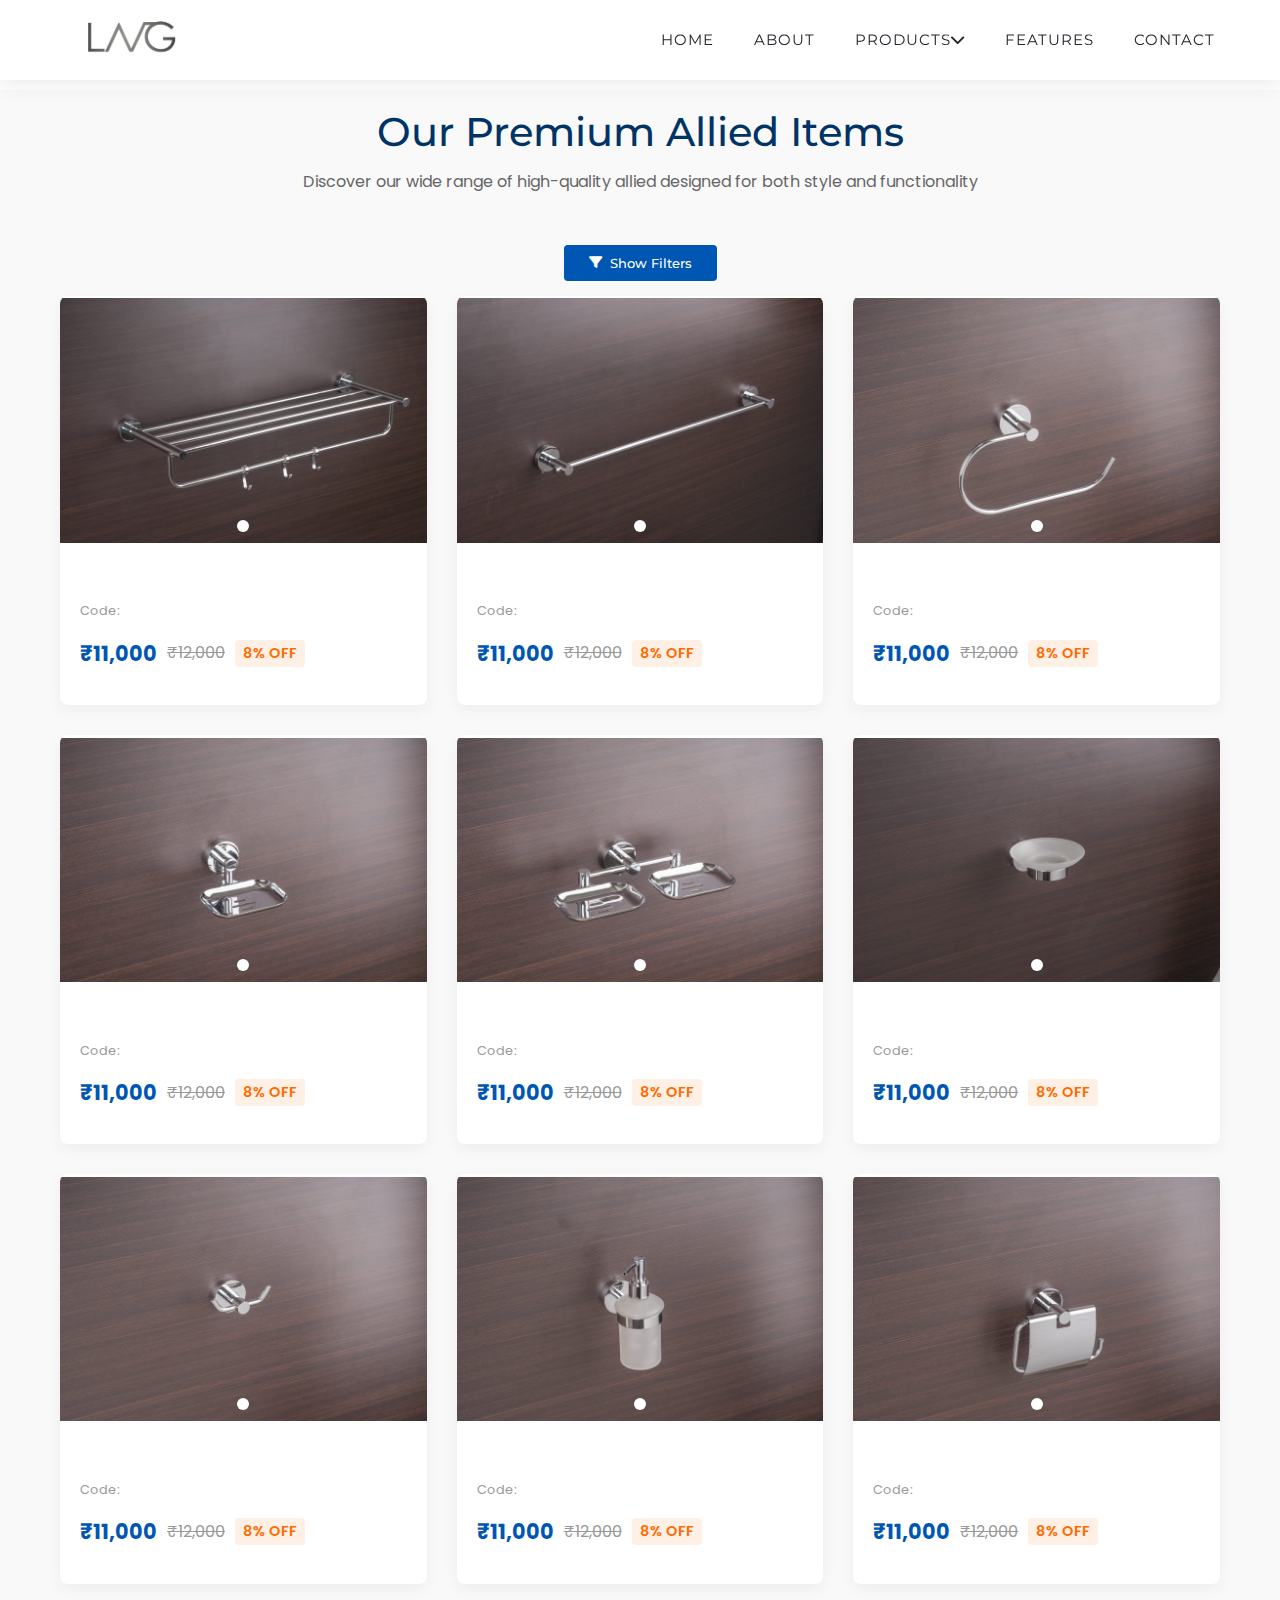
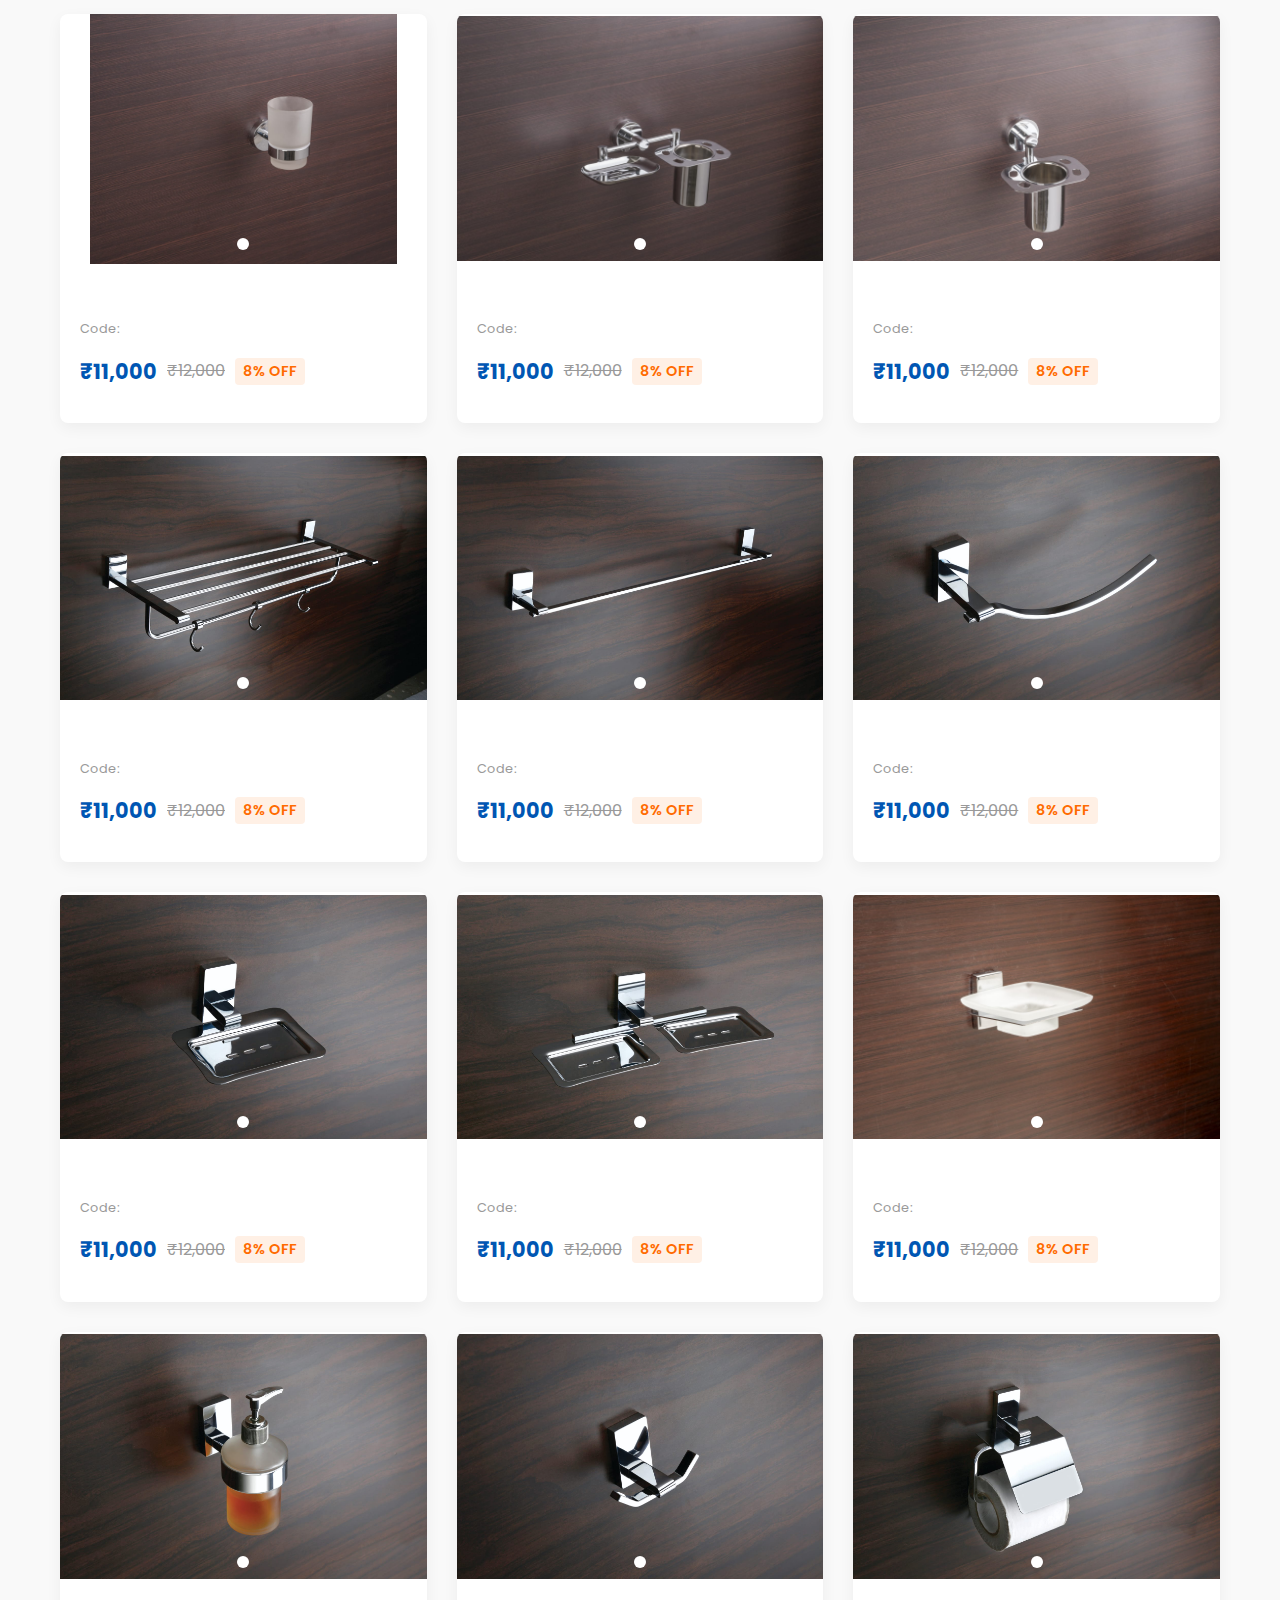
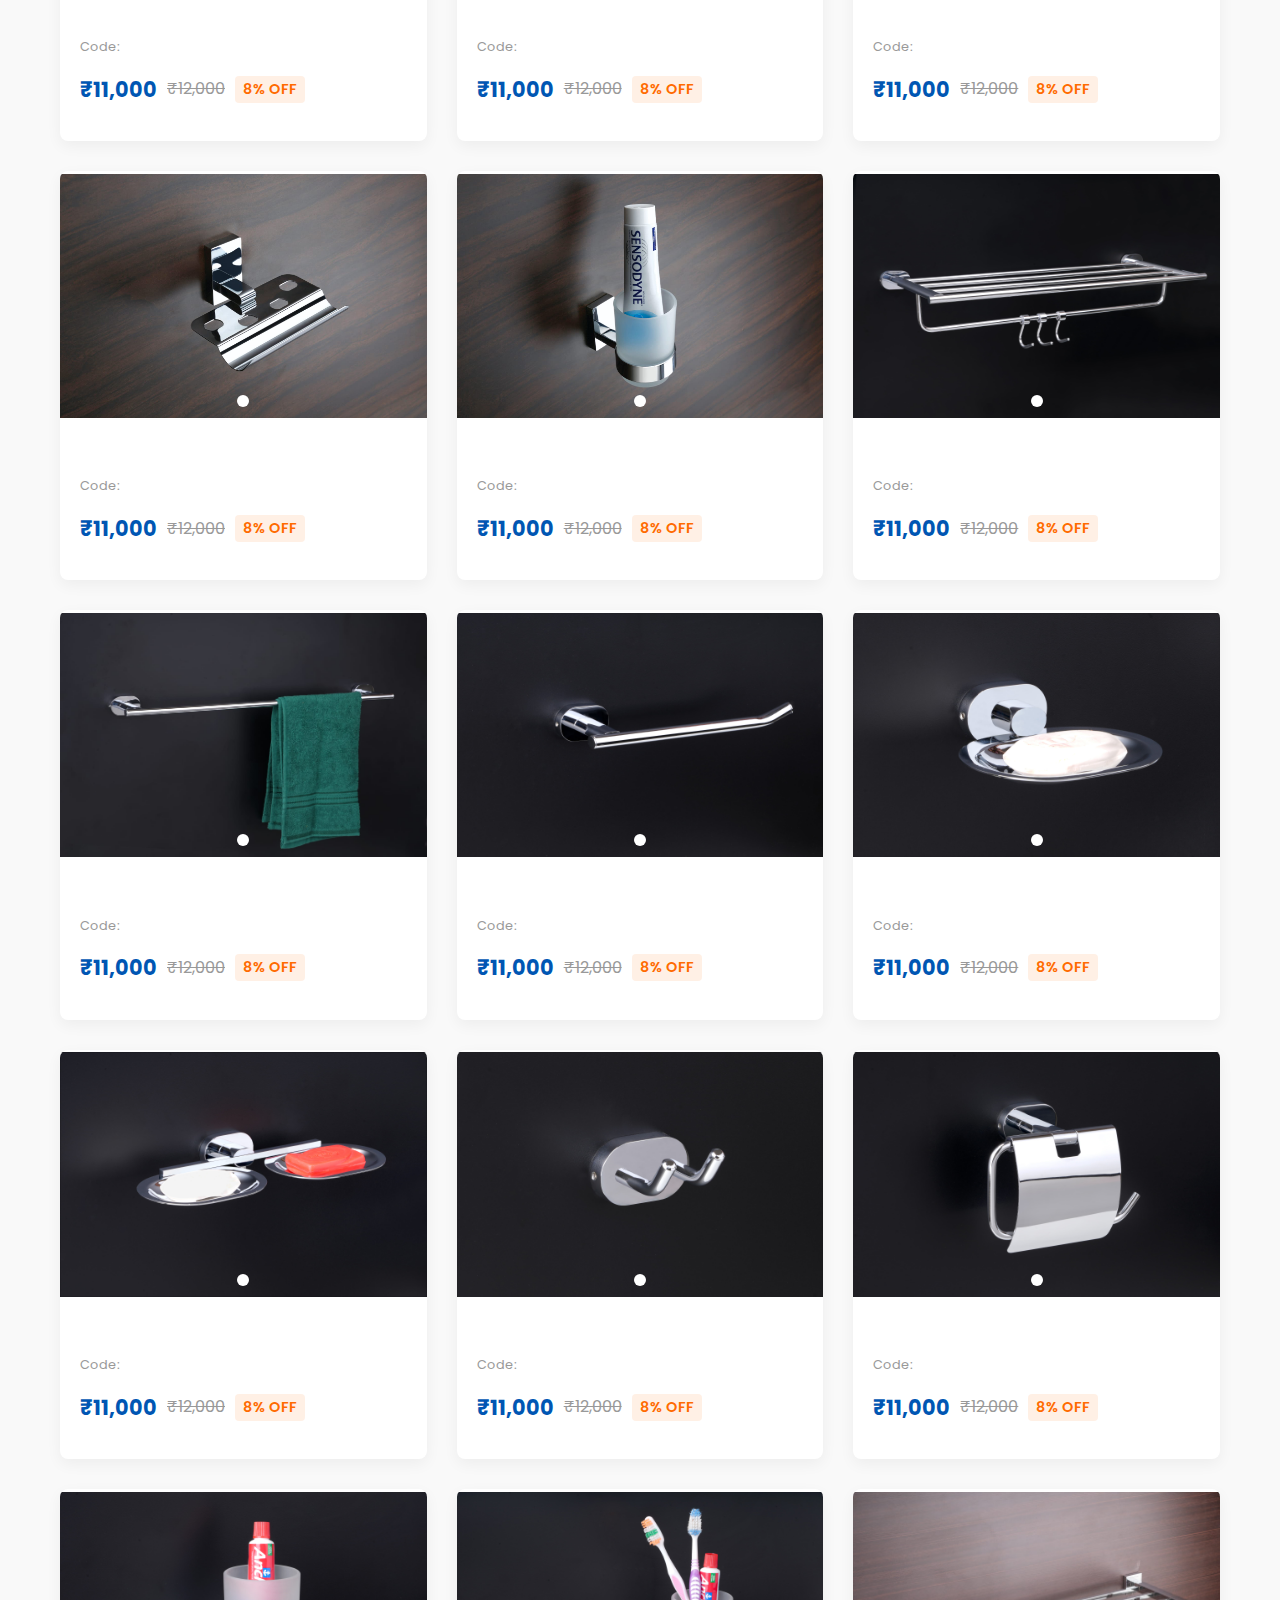
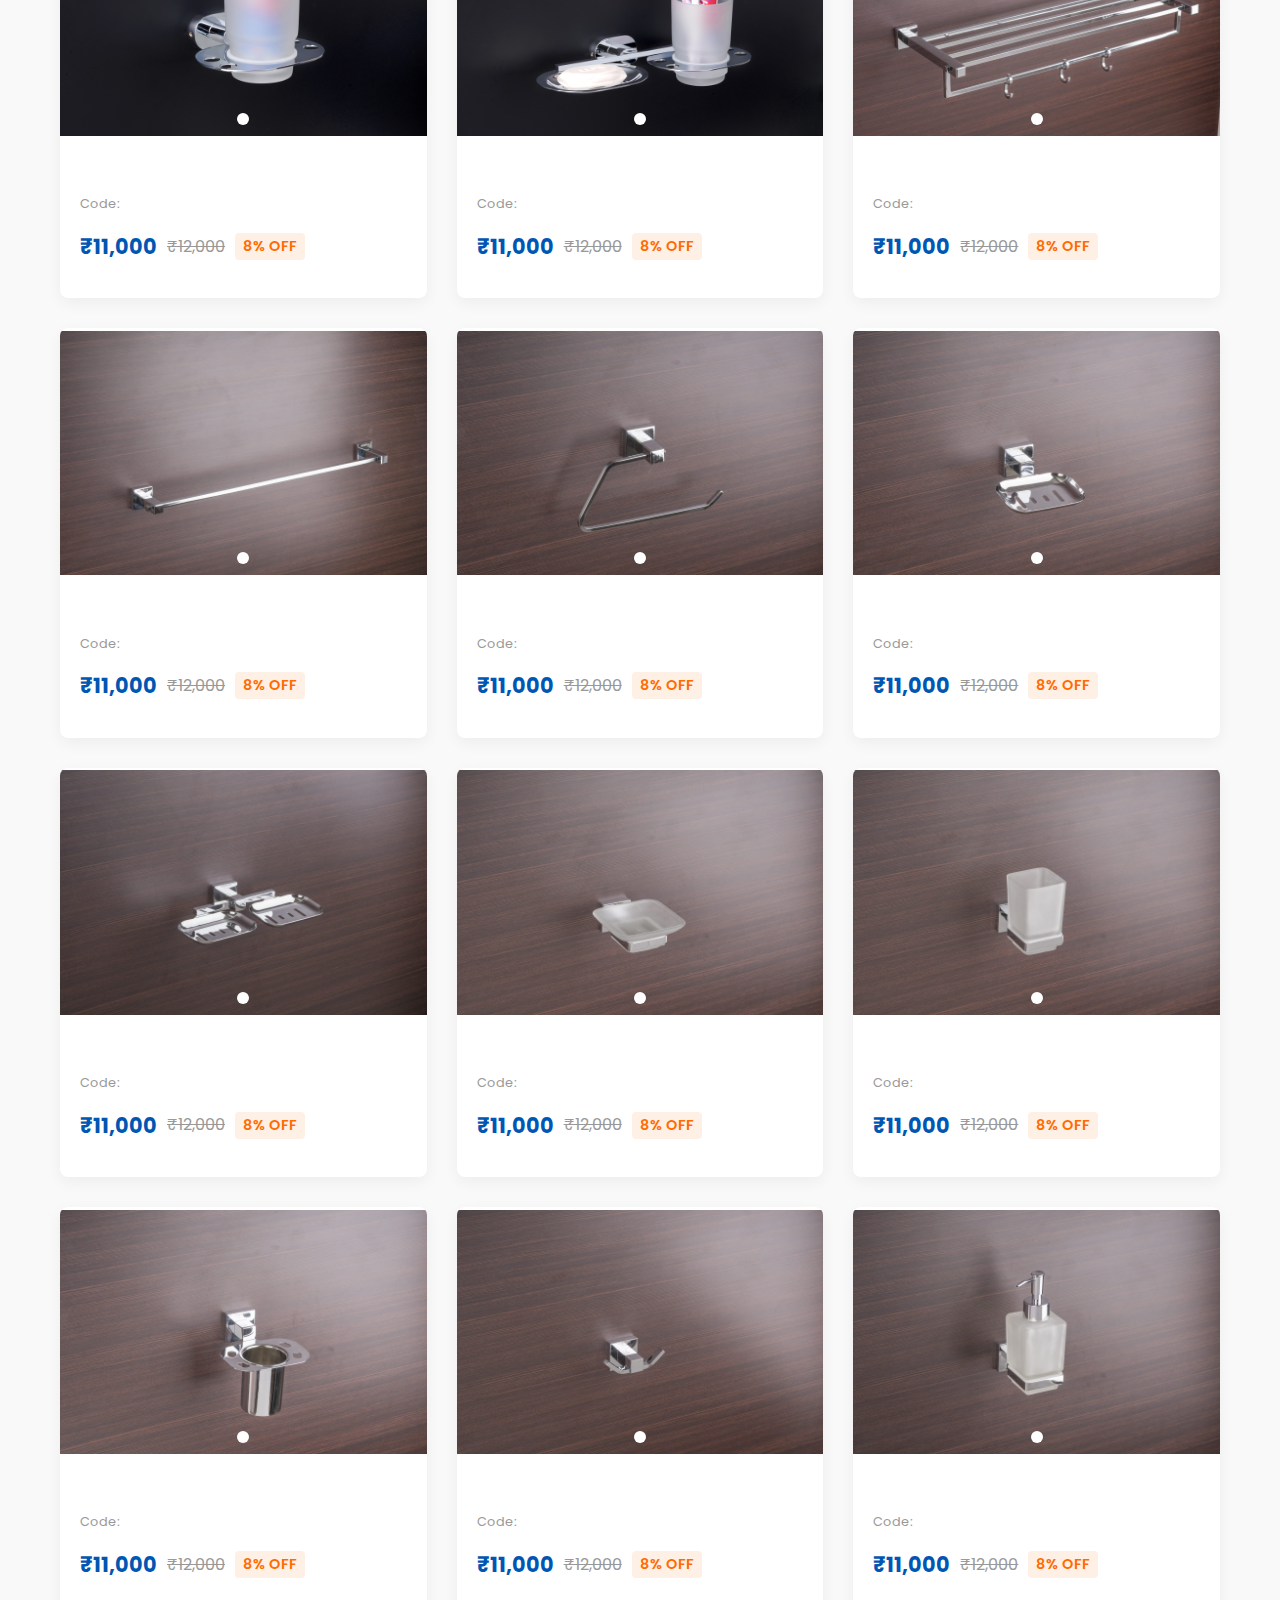
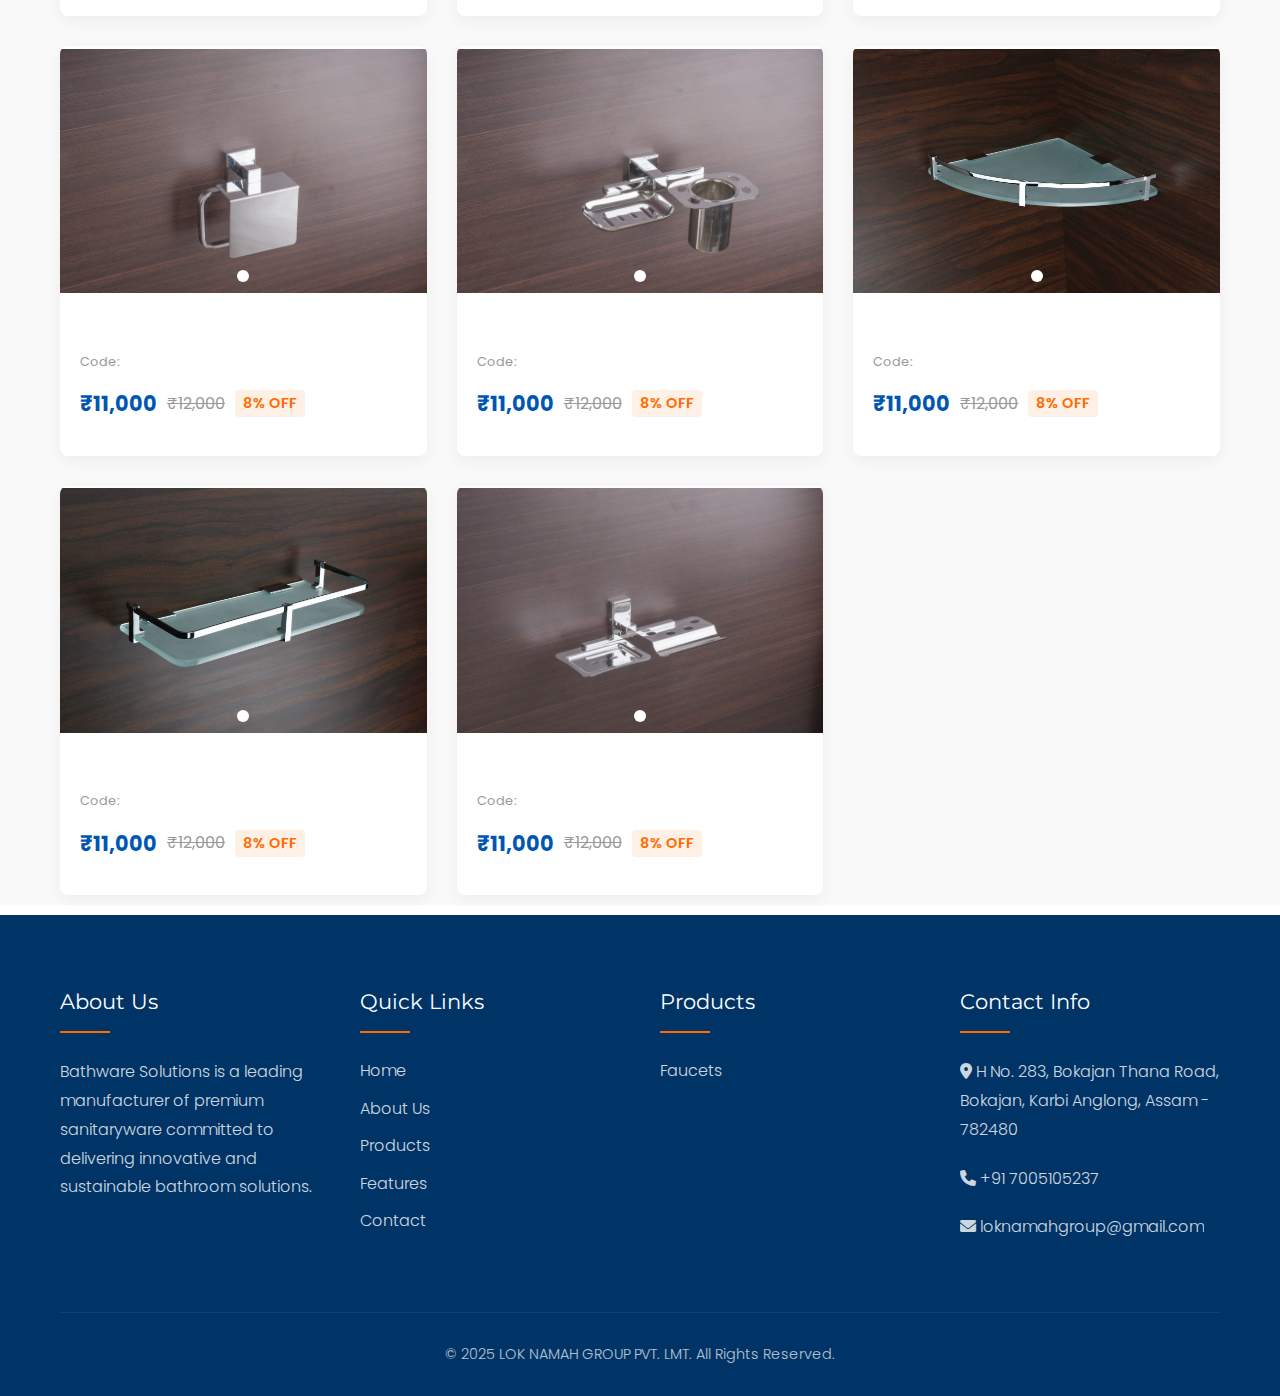
<file: products/accessories/allied.html>
<!DOCTYPE html>
<html lang="en">
<head>
    <meta charset="UTF-8">
    <meta name="viewport" content="width=device-width, initial-scale=1.0">
    <title>LNG - Products</title>
    <link rel="stylesheet" href="https://cdnjs.cloudflare.com/ajax/libs/font-awesome/6.0.0-beta3/css/all.min.css">
    <link rel="preconnect" href="https://fonts.googleapis.com">
    <link rel="preconnect" href="https://fonts.gstatic.com" crossorigin>
    <link href="https://fonts.googleapis.com/css2?family=Poppins:wght@300;400;500;600&family=Montserrat:wght@300;400;500;600&display=swap" rel="stylesheet">
    <style>
        /* Global Styles */
        :root {
            --primary-color: #0056b3;
            --secondary-color: #003366;
            --accent-color: #ff6b00;
            --light-color: #f8f9fa;
            --dark-color: #212529;
            --text-color: #333;
            --white: #fff;
            --navbar-height: 80px;
            --section-padding: 10px 0;
        }
        
        * {
            margin: 0;
            padding: 0;
            box-sizing: border-box;
        }
        
        body {
            font-family: 'Poppins', sans-serif;
            line-height: 1.6;
            color: var(--text-color);
            overflow-x: hidden;
            font-weight: 400;
        }
        
        h1, h2, h3, h4, h5, h6 {
            font-family: 'Montserrat', sans-serif;
            font-weight: 500;
        }
        
        a {
            text-decoration: none;
            color: inherit;
        }
        
        ul {
            list-style: none;
        }
        
        .container {
            width: 100%;
            max-width: 1200px;
            margin: 0 auto;
            padding: 0 20px;
        }
        
        /* Header Styles */
        header {
            background-color: var(--white);
            position: fixed;
            width: 100%;
            top: 0;
            z-index: 1000;
            transition: all 0.3s ease;
            height: var(--navbar-height);
            box-shadow: 0 2px 20px rgba(0, 0, 0, 0.1);
        }
        
        .header-container {
            display: flex;
            justify-content: space-between;
            align-items: center;
            height: 100%;
        }
        
        .logo {
            display: flex;
            align-items: center;
        }
        
        .logo img {
            height: 65px;
            transition: all 0.3s ease;
        }
        
        .logo:hover img {
            transform: scale(1.05);
        }
        
        .nav-menu {
            display: flex;
            align-items: center;
            height: 100%;
        }
        
        .nav-menu li {
            position: relative;
            height: 100%;
            display: flex;
            align-items: center;
        }
        
        .nav-menu > li {
            margin-left: 30px;
        }
        
        .nav-menu a {
            font-weight: 400;
            font-size: 0.95rem;
            transition: all 0.3s ease;
            position: relative;
            color: var(--dark-color);
            text-transform: uppercase;
            font-family: 'Montserrat', sans-serif;
            letter-spacing: 1px;
            height: 100%;
            display: flex;
            align-items: center;
            padding: 0 5px;
        }
        
        .nav-menu a:hover {
            color: var(--primary-color);
        }
        
        .nav-menu > li > a::after {
            content: '';
            position: absolute;
            width: 0;
            height: 2px;
            background-color: var(--primary-color);
            bottom: 0;
            left: 0;
            transition: width 0.3s ease;
        }
        
        .nav-menu > li:hover > a::after {
            width: 100%;
        }
        
        /* Dropdown Menu */
        .dropdown {
            position: relative;
        }
        
        .dropdown-menu {
            position: absolute;
            top: 100%;
            left: 0;
            background-color: var(--white);
            width: 220px;
            box-shadow: 0 10px 30px rgba(0, 0, 0, 0.1);
            opacity: 0;
            visibility: hidden;
            transition: all 0.3s ease;
            z-index: 100;
            border-top: 2px solid var(--primary-color);
        }
        
        .dropdown:hover .dropdown-menu {
            opacity: 1;
            visibility: visible;
        }
        
        .dropdown-menu li {
            height: auto;
            padding: 0;
            border-bottom: 1px solid #f0f0f0;
        }
        
        .dropdown-menu a {
            padding: 12px 20px;
            display: block;
            height: auto;
            transition: all 0.2s ease;
            text-transform: none;
            letter-spacing: 0;
            font-family: 'Poppins', sans-serif;
            color: black;
        }
        
        .dropdown-menu a:hover {
            background-color: #f9f9f9;
            padding-left: 25px;
            color: var(--primary-color);
        }
        
        .mobile-menu-btn {
            display: none;
            background: none;
            border: none;
            font-size: 1.5rem;
            cursor: pointer;
            color: var(--white);
            margin-left: auto;
        }
        
        /* Main Content */
        main {
            margin-top: var(--navbar-height);
            min-height: calc(100vh - var(--navbar-height));
            padding: var(--section-padding);
        }
        
        /* Product Section */
        .products-section {
            padding: var(--section-padding);
            background-color: #f9f9f9;
        }
        
        .section-title {
            text-align: center;
            margin-bottom: 50px;
            position: relative;
        }
        
        .section-title h2 {
            font-size: 2.5rem;
            color: var(--secondary-color);
            margin-bottom: 5px;
        }
        
        .section-title p {
            color: #666;
            max-width: 700px;
            margin: 0 auto;
        }
        
        /* Filter Toggle Button */
        .filter-toggle {
            display: flex;
            justify-content: center;
            margin-bottom: 15px;
        }
        
        .toggle-filter-btn {
            padding: 10px 25px;
            background-color: var(--primary-color);
            color: white;
            border: none;
            border-radius: 4px;
            font-family: 'Montserrat', sans-serif;
            font-weight: 500;
            cursor: pointer;
            transition: all 0.3s ease;
            display: flex;
            align-items: center;
            gap: 8px;
        }
        
        .toggle-filter-btn:hover {
            background-color: #004494;
        }
        
        /* Filter Section */
        .filter-section {
            background-color: var(--white);
            padding: 25px;
            border-radius: 8px;
            box-shadow: 0 5px 15px rgba(0, 0, 0, 0.05);
            margin-bottom: 40px;
            display: none; /* Hidden by default */
        }
        
        .filter-section.active {
            display: block;
        }
        
        .filter-row {
            display: flex;
            flex-wrap: wrap;
            gap: 20px;
            margin-bottom: 20px;
        }
        
        .filter-group {
            flex: 1;
            min-width: 200px;
        }
        
        .filter-group label {
            display: block;
            margin-bottom: 8px;
            font-weight: 500;
            color: var(--secondary-color);
        }
        
        .filter-group input,
        .filter-group select {
            width: 100%;
            padding: 10px 15px;
            border: 1px solid #ddd;
            border-radius: 4px;
            font-family: 'Poppins', sans-serif;
            transition: all 0.3s ease;
        }
        
        .filter-group input:focus,
        .filter-group select:focus {
            border-color: var(--primary-color);
            outline: none;
            box-shadow: 0 0 0 3px rgba(0, 86, 179, 0.1);
        }
        
        .price-range {
            display: flex;
            align-items: center;
            gap: 10px;
        }
        
        .price-range span {
            color: #666;
        }
        
        .filter-actions {
            display: flex;
            justify-content: flex-end;
            gap: 15px;
        }
        
        .filter-btn {
            padding: 10px 25px;
            border: none;
            border-radius: 4px;
            font-family: 'Montserrat', sans-serif;
            font-weight: 500;
            cursor: pointer;
            transition: all 0.3s ease;
        }
        
        .apply-filter {
            background-color: var(--primary-color);
            color: white;
        }
        
        .apply-filter:hover {
            background-color: #004494;
        }
        
        .reset-filter {
            background-color: #f0f0f0;
            color: var(--dark-color);
        }
        
        .reset-filter:hover {
            background-color: #e0e0e0;
        }
        
        /* Product Grid */
        .product-grid {
            display: grid;
            grid-template-columns: repeat(auto-fill, minmax(280px, 1fr));
            gap: 30px;
        }
        
        .product-card {
            background-color: var(--white);
            border-radius: 8px;
            overflow: hidden;
            box-shadow: 0 5px 15px rgba(0, 0, 0, 0.05);
            transition: all 0.3s ease;
            position: relative;
        }
        
        .product-card:hover {
            transform: translateY(-5px);
            box-shadow: 0 10px 25px rgba(0, 0, 0, 0.1);
        }
        
        /* Image Slider */
        .product-image-slider {
            position: relative;
            height: 250px;
            overflow: hidden;
        }
        
        .slider-container {
            display: flex;
            height: 100%;
            transition: transform 0.5s ease;
        }
        
        .slider-image {
            min-width: 100%;
            height: 100%;
            object-fit: contain;
        }
        
        .slider-nav {
            position: absolute;
            bottom: 15px;
            left: 0;
            right: 0;
            display: flex;
            justify-content: center;
            gap: 8px;
        }
        
        .slider-dot {
            width: 10px;
            height: 10px;
            border-radius: 50%;
            background-color: rgba(255, 255, 255, 0.5);
            cursor: pointer;
            transition: all 0.3s ease;
        }
        
        .slider-dot.active {
            background-color: var(--white);
            transform: scale(1.2);
        }
        
        .slider-arrow {
            position: absolute;
            top: 50%;
            transform: translateY(-50%);
            width: 40px;
            height: 40px;
            background-color: rgba(0, 0, 0, 0.2);
            color: white;
            border-radius: 50%;
            display: flex;
            align-items: center;
            justify-content: center;
            cursor: pointer;
            opacity: 0;
            transition: all 0.3s ease;
            z-index: 10;
        }
        
        .product-image-slider:hover .slider-arrow {
            opacity: 1;
        }
        
        .slider-arrow.prev {
            left: 15px;
        }
        
        .slider-arrow.next {
            right: 15px;
        }
        
        .slider-arrow:hover {
            background-color: rgba(0, 0, 0, 0.4);
        }
        
        /* Product Badges */
        .product-badges {
            position: absolute;
            top: 15px;
            left: 15px;
            display: flex;
            flex-direction: column;
            gap: 8px;
            z-index: 2;
        }
        
        .product-badge {
            padding: 4px 10px;
            border-radius: 4px;
            font-size: 0.75rem;
            font-weight: 600;
            color: white;
        }
        
        .badge-new {
            background-color: var(--primary-color);
        }
        
        .badge-sale {
            background-color: var(--accent-color);
        }
        
        .badge-popular {
            background-color: #28a745;
        }
        
        /* Product Info */
        .product-info {
            padding: 20px;
        }
        
        .product-category {
            display: inline-block;
            font-size: 0.8rem;
            color: #666;
            margin-bottom: 5px;
        }
        
        .product-name {
            font-size: 1.1rem;
            font-weight: 600;
            margin-bottom: 10px;
            color: var(--dark-color);
            display: -webkit-box;
            -webkit-line-clamp: 2;
            -webkit-box-orient: vertical;
            overflow: hidden;
        }
        
        .product-code {
            font-size: 0.8rem;
            color: #999;
            margin-bottom: 15px;
        }
        
        .product-price {
            display: flex;
            align-items: center;
            flex-wrap: wrap;
            gap: 10px;
            margin-bottom: 15px;
        }
        
        .current-price {
            font-size: 1.3rem;
            font-weight: 700;
            color: var(--primary-color);
        }
        
        .original-price {
            font-size: 1rem;
            color: #999;
            text-decoration: line-through;
        }
        
        .discount {
            font-size: 0.9rem;
            font-weight: 600;
            color: var(--accent-color);
            background-color: rgba(255, 107, 0, 0.1);
            padding: 2px 8px;
            border-radius: 4px;
        }
        
        .product-actions {
            display: flex;
            gap: 10px;
            margin-top: 20px;
        }
        
        .add-to-cart,
        .view-details {
            flex: 1;
            padding: 10px;
            border: none;
            border-radius: 4px;
            font-family: 'Montserrat', sans-serif;
            font-weight: 500;
            cursor: pointer;
            transition: all 0.3s ease;
            display: flex;
            align-items: center;
            justify-content: center;
            gap: 8px;
        }
        
        .add-to-cart {
            background-color: var(--primary-color);
            color: white;
        }
        
        .add-to-cart:hover {
            background-color: #004494;
        }
        
        .view-details {
            background-color: transparent;
            color: var(--dark-color);
            border: 1px solid #ddd;
        }
        
        .view-details:hover {
            border-color: var(--primary-color);
            color: var(--primary-color);
        }
        
        /* No Products Found */
        .no-products {
            grid-column: 1 / -1;
            text-align: center;
            padding: 50px 0;
        }
        
        .no-products i {
            font-size: 3rem;
            color: #ddd;
            margin-bottom: 20px;
        }
        
        .no-products h3 {
            font-size: 1.5rem;
            margin-bottom: 10px;
            color: var(--dark-color);
        }
        
        .no-products p {
            color: #666;
            max-width: 500px;
            margin: 0 auto;
        }
        
        /* Footer */
        footer {
            background-color: var(--secondary-color);
            color: var(--white);
            padding: 70px 0 30px;
        }
        
        .footer-container {
            display: grid;
            grid-template-columns: repeat(auto-fit, minmax(250px, 1fr));
            gap: 40px;
            margin-bottom: 50px;
        }
        
        .footer-col h3 {
            font-size: 1.3rem;
            margin-bottom: 25px;
            position: relative;
            padding-bottom: 15px;
            font-weight: 400;
        }
        
        .footer-col h3::after {
            content: '';
            position: absolute;
            left: 0;
            bottom: 0;
            width: 50px;
            height: 2px;
            background-color: var(--accent-color);
        }
        
        .footer-col p {
            margin-bottom: 20px;
            opacity: 0.8;
            line-height: 1.8;
            font-weight: 300;
        }
        
        .footer-links li {
            margin-bottom: 12px;
        }
        
        .footer-links a {
            opacity: 0.8;
            transition: all 0.3s ease;
            display: inline-block;
            font-weight: 300;
        }
        
        .footer-links a:hover {
            opacity: 1;
            color: var(--accent-color);
            transform: translateX(5px);
        }
        
        .footer-bottom {
            text-align: center;
            padding-top: 30px;
            border-top: 1px solid rgba(255, 255, 255, 0.1);
            font-size: 0.9rem;
            opacity: 0.7;
            font-weight: 300;
        }
        
        /* Back to Top Button */
        .back-to-top {
            position: fixed;
            bottom: 30px;
            right: 30px;
            width: 50px;
            height: 50px;
            background-color: var(--primary-color);
            color: var(--white);
            border-radius: 50%;
            display: flex;
            align-items: center;
            justify-content: center;
            font-size: 1.2rem;
            cursor: pointer;
            opacity: 0;
            visibility: hidden;
            transition: all 0.3s ease;
            z-index: 999;
            box-shadow: 0 5px 15px rgba(0, 0, 0, 0.1);
        }
        
        .back-to-top.active {
            opacity: 1;
            visibility: visible;
        }
        
        .back-to-top:hover {
            background-color: var(--secondary-color);
            transform: translateY(-3px);
        }
        
        /* Responsive Styles */
        @media (max-width: 992px) {
            .product-grid {
                grid-template-columns: repeat(auto-fill, minmax(250px, 1fr));
            }
        }
        
        @media (max-width: 768px) {
            .mobile-menu-btn {
                display: block;
                color: var(--dark-color);
            }
            
            .nav-menu {
                position: fixed;
                top: var(--navbar-height);
                left: -100%;
                width: 100%;
                height: calc(100vh - var(--navbar-height));
                background-color: var(--white);
                flex-direction: column;
                align-items: center;
                padding-top: 40px;
                transition: left 0.3s ease;
                overflow-y: auto;
            }
            
            .nav-menu.active {
                left: 0;
            }
            
            .nav-menu li {
                margin: 15px 0;
                height: auto;
            }
            
            .nav-menu > li {
                margin-left: 0;
            }
            
            .nav-menu a {
                padding: 10px 20px;
            }
            
            .dropdown-menu {
                position: static;
                width: 100%;
                box-shadow: none;
                border-top: none;
                opacity: 1;
                visibility: visible;
                display: none;
                background-color: #f9f9f9;
            }
            
            .dropdown:hover .dropdown-menu {
                display: block;
            }
            
            .filter-row {
                flex-direction: column;
                gap: 15px;
            }
            
            .filter-group {
                min-width: 100%;
            }
            
            .filter-actions {
                justify-content: center;
            }
            
            .product-image-slider {
                height: 200px;
            }
        }
        
        @media (max-width: 576px) {
            :root {
                --navbar-height: 70px;
                --section-padding: 60px 0;
            }
            
            .logo img {
                height: 40px;
            }
            
            .section-title h2 {
                font-size: 2rem;
            }
            
            .product-grid {
                grid-template-columns: 1fr;
            }
            
            .product-actions {
                flex-direction: column;
            }
        }
    </style>
</head>
<body>
    <!-- Header -->
    <header id="header">
        <div class="container header-container">
            <div class="logo-container">
                <a href="../../index.html" class="logo">
                    <img src="../../assets/product-logo.png" alt="Bathware Solutions Logo">
                </a>
            </div>
            
            <button class="mobile-menu-btn" id="mobileMenuBtn">
                <i class="fas fa-bars"></i>
            </button>
            
            <nav>
                <ul class="nav-menu" id="navMenu">
                    <li><a href="../../index.html">Home</a></li>
                    <li class="dropdown">
                        <a href="../../index.html#about">About</a>
                    </li>
                    <li class="dropdown">
                        <a href="../../index.html#products">Products <i class="fas fa-chevron-down"></i></a>
                        <ul class="dropdown-menu">
                            <li><a href="faucets.html">Faucets</a></li>
                        </ul>
                    </li>
                    <li><a href="../../index.html#features">Features</a></li>
                    <li><a href="../../index.html#contact">Contact</a></li>
                </ul>
            </nav>
        </div>
    </header>

    <!-- Main Content -->
    <main>
        <!-- Products Section -->
        <section class="products-section">
            <div class="container">
                <div class="section-title">
                    <h2>Our Premium Allied Items</h2>
                    <p>Discover our wide range of high-quality allied designed for both style and functionality</p>
                </div>
                
                <!-- Filter Toggle Button -->
                <div class="filter-toggle">
                    <button class="toggle-filter-btn" id="toggleFilterBtn">
                        <i class="fas fa-filter"></i> Show Filters
                    </button>
                </div>
                
                <!-- Filter Section -->
                <div class="filter-section" id="filterSection">
                    <div class="filter-row">
                        <div class="filter-group">
                            <label for="search">Search Products</label>
                            <input type="text" id="search" placeholder="Enter product name...">
                        </div>
                        <div class="filter-group">
                            <label for="category">Category</label>
                            <select id="category">
                                <option value="">All Categories</option>
                                <option value="Kitchen">Kitchen</option>
                                <option value="Bathroom">Bathroom</option>
                                <option value="Wall Mounted">Wall Mounted</option>
                                <option value="Sensor">Sensor</option>
                            </select>
                        </div>
                    </div>
                    <div class="filter-row">
                        <div class="filter-group">
                            <label for="priceRange">Price Range</label>
                            <div class="price-range">
                                <input type="range" id="priceRange" min="0" max="10000" step="100" value="10000">
                                <span id="priceValue">Up to ₹10,000</span>
                            </div>
                        </div>
                        <div class="filter-group">
                            <label for="sortBy">Sort By</label>
                            <select id="sortBy">
                                <option value="default">Default</option>
                                <option value="price-low">Price: Low to High</option>
                                <option value="price-high">Price: High to Low</option>
                                <option value="name-asc">Name: A to Z</option>
                                <option value="name-desc">Name: Z to A</option>
                                <option value="discount">Discount: High to Low</option>
                            </select>
                        </div>
                    </div>
                    <div class="filter-actions">
                        <button class="filter-btn reset-filter" id="resetFilter">Reset</button>
                        <button class="filter-btn apply-filter" id="applyFilter">Apply Filters</button>
                    </div>
                </div>
                
                <!-- Product Grid -->
                <div class="product-grid" id="productGrid">
                    <!-- Products will be dynamically inserted here -->
                </div>
            </div>
        </section>
    </main>

    <!-- Footer -->
    <footer>
        <div id="contact" class="container">
            <div class="footer-container">
                <div class="footer-col">
                    <h3>About Us</h3>
                    <p>Bathware Solutions is a leading manufacturer of premium sanitaryware committed to delivering innovative and sustainable bathroom solutions.</p>
                </div>
                <div class="footer-col">
                    <h3>Quick Links</h3>
                    <ul class="footer-links">
                        <li><a href="../../index.html">Home</a></li>
                        <li><a href="../../index.html#about">About Us</a></li>
                        <li><a href="../../index.html#products">Products</a></li>
                        <li><a href="../../index.html#features">Features</a></li>
                        <li><a href="#contact">Contact</a></li>
                    </ul>
                </div>
                <div class="footer-col">
                    <h3>Products</h3>
                    <ul class="footer-links">
                        <li><a href="faucets.html" class="wash-basins-link">Faucets</a></li>
                    </ul>
                </div>
                <div class="footer-col">
                    <h3>Contact Info</h3>
                    <p><i class="fas fa-map-marker-alt"></i> H No. 283, Bokajan Thana Road, Bokajan, Karbi Anglong, Assam - 782480</p>
                    <p><i class="fas fa-phone"></i> +91 7005105237</p>
                    <p><i class="fas fa-envelope"></i> loknamahgroup@gmail.com</p>
                </div>
            </div>
            <div class="footer-bottom">
                <p>&copy; 2025 LOK NAMAH GROUP PVT. LMT. All Rights Reserved.</p>
            </div>
        </div>
    </footer>

    <!-- Back to Top Button -->
    <a href="#header" class="back-to-top" id="backToTop">
        <i class="fas fa-arrow-up"></i>
    </a>

    <!-- JavaScript -->
    <script>
        document.addEventListener('DOMContentLoaded', function() {
            // Mobile Menu Toggle
            const mobileMenuBtn = document.getElementById('mobileMenuBtn');
            const navMenu = document.getElementById('navMenu');
            
            mobileMenuBtn.addEventListener('click', function() {
                navMenu.classList.toggle('active');
                this.innerHTML = navMenu.classList.contains('active') ? 
                    '<i class="fas fa-times"></i>' : '<i class="fas fa-bars"></i>';
            });
            
            // Smooth Scrolling for Navigation Links
            document.querySelectorAll('a[href^="#"]').forEach(anchor => {
                anchor.addEventListener('click', function(e) {
                    if (this.getAttribute('href') === '#') return;
                    
                    e.preventDefault();
                    
                    // Close mobile menu if open
                    if (navMenu.classList.contains('active')) {
                        navMenu.classList.remove('active');
                        mobileMenuBtn.innerHTML = '<i class="fas fa-bars"></i>';
                    }
                    
                    const targetId = this.getAttribute('href');
                    const targetElement = document.querySelector(targetId);
                    
                    if (targetElement) {
                        window.scrollTo({
                            top: targetElement.offsetTop - document.getElementById('header').offsetHeight,
                            behavior: 'smooth'
                        });
                    }
                });
            });
            
            // Show/Hide Back to Top Button
            const backToTopBtn = document.getElementById('backToTop');
            
            window.addEventListener('scroll', function() {
                if (window.pageYOffset > 300) {
                    backToTopBtn.classList.add('active');
                } else {
                    backToTopBtn.classList.remove('active');
                }
                
                // Change header style on scroll
                const header = document.getElementById('header');
                if (window.pageYOffset > 100) {
                    header.style.boxShadow = '0 2px 20px rgba(0, 0, 0, 0.15)';
                } else {
                    header.style.boxShadow = '0 2px 20px rgba(0, 0, 0, 0.1)';
                }
            });
            
            // Dropdown Menu for Mobile
            const dropdowns = document.querySelectorAll('.dropdown > a');
            
            dropdowns.forEach(dropdown => {
                dropdown.addEventListener('click', function(e) {
                    if (window.innerWidth <= 768) {
                        e.preventDefault();
                        const dropdownMenu = this.nextElementSibling;
                        dropdownMenu.style.display = dropdownMenu.style.display === 'block' ? 'none' : 'block';
                    }
                });
            });
            
            // Close dropdown when clicking outside
            document.addEventListener('click', function(e) {
                if (window.innerWidth <= 768) {
                    if (!e.target.matches('.dropdown > a') && !e.target.matches('.dropdown-menu a')) {
                        document.querySelectorAll('.dropdown-menu').forEach(menu => {
                            menu.style.display = 'none';
                        });
                    }
                }
            });

            // Toggle Filter Section
            const toggleFilterBtn = document.getElementById('toggleFilterBtn');
            const filterSection = document.getElementById('filterSection');
            
            toggleFilterBtn.addEventListener('click', function() {
                filterSection.classList.toggle('active');
                if (filterSection.classList.contains('active')) {
                    this.innerHTML = '<i class="fas fa-times"></i> Hide Filters';
                } else {
                    this.innerHTML = '<i class="fas fa-filter"></i> Show Filters';
                }
            });

            // Product Data (JSON format)
     
            const products = [
    { id: 1, name: "", code: "", category: "", images: ["LNG-B-DL-2601TOWELRACK.jpeg"], price: 12000, offerPrice: 11000, badge: "trending" },
    { id: 2, name: "", code: "", category: "", images: ["LNG-B-DL-2603TOWELROD.jpeg"], price: 12000, offerPrice: 11000, badge: "trending" },
    { id: 3, name: "", code: "", category: "", images: ["LNG-B-DL-2606NAPKINRING.jpeg"], price: 12000, offerPrice: 11000, badge: "trending" },
    { id: 4, name: "", code: "", category: "", images: ["LNG-B-DL-2607SOAPDISH.jpeg"], price: 12000, offerPrice: 11000, badge: "trending" },
    { id: 5, name: "", code: "", category: "", images: ["LNG-B-DL-2608DOUBLESOAPDISH.jpeg"], price: 12000, offerPrice: 11000, badge: "trending" },
    { id: 6, name: "", code: "", category: "", images: ["LNG-B-DL-2609GLASSSOAPDISH.jpeg"], price: 12000, offerPrice: 11000, badge: "trending" },
    { id: 7, name: "", code: "", category: "", images: ["LNG-B-DL-2611ROBEHOOK.jpeg"], price: 12000, offerPrice: 11000, badge: "trending" },
    { id: 8, name: "", code: "", category: "", images: ["LNG-B-DL-2612LIQUIDSOAPDISPENSER.jpeg"], price: 12000, offerPrice: 11000, badge: "trending" },
    { id: 9, name: "", code: "", category: "", images: ["LNG-B-DL-2613TOILETPAPERHOLDER.jpeg"], price: 12000, offerPrice: 11000, badge: "trending" },
    { id: 10, name: "", code: "", category: "", images: ["LNG-B-DL-2616GLASSTUMBLERHOLDER.jpeg"], price: 12000, offerPrice: 11000, badge: "trending" },
    { id: 11, name: "", code: "", category: "", images: ["LNG-B-DL-2619SOAPDISHWITHTUMBLERHOLDER.jpeg"], price: 12000, offerPrice: 11000, badge: "trending" },
    { id: 12, name: "", code: "", category: "", images: ["LNG-B-DL-2619TUMBLERHOLDER.jpeg"], price: 12000, offerPrice: 11000, badge: "trending" },
    { id: 13, name: "", code: "", category: "", images: ["LNG-B-ED-1101TOWELRACK.jpeg"], price: 12000, offerPrice: 11000, badge: "trending" },
    { id: 14, name: "", code: "", category: "", images: ["LNG-B-ED-1103TOWELROD.jpeg"], price: 12000, offerPrice: 11000, badge: "trending" },
    { id: 15, name: "", code: "", category: "", images: ["LNG-B-ED-1106NAPKINRING.jpeg"], price: 12000, offerPrice: 11000, badge: "trending" },
    { id: 16, name: "", code: "", category: "", images: ["LNG-B-ED-1107SOAPDISH.jpeg"], price: 12000, offerPrice: 11000, badge: "trending" },
    { id: 17, name: "", code: "", category: "", images: ["LNG-B-ED-1108DOUBLESOAPDISH.jpeg"], price: 12000, offerPrice: 11000, badge: "trending" },
    { id: 18, name: "", code: "", category: "", images: ["LNG-B-ED-1109GLASSSOAPDISH.jpeg"], price: 12000, offerPrice: 11000, badge: "trending" },
    { id: 19, name: "", code: "", category: "", images: ["LNG-B-ED-1112LIQUIDSOAPDISPENSER.jpeg"], price: 12000, offerPrice: 11000, badge: "trending" },
    { id: 20, name: "", code: "", category: "", images: ["LNG-B-ED-1112ROBEHOOK.jpeg"], price: 12000, offerPrice: 11000, badge: "trending" },
    { id: 21, name: "", code: "", category: "", images: ["LNG-B-ED-1113TOILETPAPERHOLDER.jpeg"], price: 12000, offerPrice: 11000, badge: "trending" },
    { id: 22, name: "", code: "", category: "", images: ["LNG-B-ED-1116TOOTHBRUSHHOLDER.jpeg"], price: 12000, offerPrice: 11000, badge: "trending" },
    { id: 23, name: "", code: "", category: "", images: ["LNG-B-ED-1116TUMBLARHOLDER.jpeg"], price: 12000, offerPrice: 11000, badge: "trending" },
    { id: 24, name: "", code: "", category: "", images: ["LNG-B-HA-2701TOWELRACK.jpeg"], price: 12000, offerPrice: 11000, badge: "trending" },
    { id: 25, name: "", code: "", category: "", images: ["LNG-B-HA-2703TOWELROD.jpeg"], price: 12000, offerPrice: 11000, badge: "trending" },
    { id: 26, name: "", code: "", category: "", images: ["LNG-B-HA-2706NAPKINRING.jpeg"], price: 12000, offerPrice: 11000, badge: "trending" },
    { id: 27, name: "", code: "", category: "", images: ["LNG-B-HA-2707SOAPDISH.jpeg"], price: 12000, offerPrice: 11000, badge: "trending" },
    { id: 28, name: "", code: "", category: "", images: ["LNG-B-HA-2708DOUBLESOAPDISH.jpeg"], price: 12000, offerPrice: 11000, badge: "trending" },
    { id: 29, name: "", code: "", category: "", images: ["LNG-B-HA-2711ROBEHOOK.jpeg"], price: 12000, offerPrice: 11000, badge: "trending" },
    { id: 30, name: "", code: "", category: "", images: ["LNG-B-HA-2713NAPKINRING.jpeg"], price: 12000, offerPrice: 11000, badge: "trending" },
    { id: 31, name: "", code: "", category: "", images: ["LNG-B-HA-2716GLASSTUMBLAR.jpeg"], price: 12000, offerPrice: 11000, badge: "trending" },
    { id: 32, name: "", code: "", category: "", images: ["LNG-B-HA-SOAPDISHWITHTUMBLARHOLDER.jpeg"], price: 12000, offerPrice: 11000, badge: "trending" },
    { id: 33, name: "", code: "", category: "", images: ["LNG-B-PH-2501TOWELRACK.jpeg"], price: 12000, offerPrice: 11000, badge: "trending" },
    { id: 34, name: "", code: "", category: "", images: ["LNG-B-PH-2503TOWELROD.jpeg"], price: 12000, offerPrice: 11000, badge: "trending" },
    { id: 35, name: "", code: "", category: "", images: ["LNG-B-PH-2506NAPKINRING.jpeg"], price: 12000, offerPrice: 11000, badge: "trending" },
    { id: 36, name: "", code: "", category: "", images: ["LNG-B-PH-2507SOAPDISH.jpeg"], price: 12000, offerPrice: 11000, badge: "trending" },
    { id: 37, name: "", code: "", category: "", images: ["LNG-B-PH-2508DOUBLESOAPDISH.jpeg"], price: 12000, offerPrice: 11000, badge: "trending" },
    { id: 38, name: "", code: "", category: "", images: ["LNG-B-PH-2509GLASSSOAPDISH.jpeg"], price: 12000, offerPrice: 11000, badge: "trending" },
    { id: 39, name: "", code: "", category: "", images: ["LNG-B-PH-2510GLASSTUMBLARHOLDER.jpeg"], price: 12000, offerPrice: 11000, badge: "trending" },
    { id: 40, name: "", code: "", category: "", images: ["LNG-B-PH-2510TUMBLERHOLDER.jpeg"], price: 12000, offerPrice: 11000, badge: "trending" },
    { id: 41, name: "", code: "", category: "", images: ["LNG-B-PH-2511ROBEHOOK.jpeg"], price: 12000, offerPrice: 11000, badge: "trending" },
    { id: 42, name: "", code: "", category: "", images: ["LNG-B-PH-2512LIQUIDSOAPDISPENSER.jpeg"], price: 12000, offerPrice: 11000, badge: "trending" },
    { id: 43, name: "", code: "", category: "", images: ["LNG-B-PH-2513TOILETPAPERHOLDER.jpeg"], price: 12000, offerPrice: 11000, badge: "trending" },
    { id: 44, name: "", code: "", category: "", images: ["LNG-B-PH-2519SOAPDISHWITHTUMBLER.jpeg"], price: 12000, offerPrice: 11000, badge: "trending" },
    { id: 45, name: "", code: "", category: "", images: ["LNG-B-SH-2303CORNERSHELF.jpeg"], price: 12000, offerPrice: 11000, badge: "trending" },
    { id: 46, name: "", code: "", category: "", images: ["LNG-B-SH-2304GLASSSHELF.jpeg"], price: 12000, offerPrice: 11000, badge: "trending" },
    { id: 47, name: "", code: "", category: "", images: ["LNG-B-SOAP-TOOTHBRUSHHOLDER.jpeg"], price: 12000, offerPrice: 11000, badge: "trending" }
];


            // DOM Elements
            const productGrid = document.getElementById('productGrid');
            const searchInput = document.getElementById('search');
            const categoryFilter = document.getElementById('category');
            const priceRange = document.getElementById('priceRange');
            const priceValue = document.getElementById('priceValue');
            const sortBy = document.getElementById('sortBy');
            const applyFilter = document.getElementById('applyFilter');
            const resetFilter = document.getElementById('resetFilter');

            // Initialize product display
            displayProducts(products);

            // Price range display
            priceRange.addEventListener('input', function() {
                priceValue.textContent = `Up to ₹${this.value}`;
            });

            // Apply filters
            applyFilter.addEventListener('click', function() {
                filterProducts();
            });

            // Reset filters
            resetFilter.addEventListener('click', function() {
                searchInput.value = '';
                categoryFilter.value = '';
                priceRange.value = 10000;
                priceValue.textContent = 'Up to ₹10,000';
                sortBy.value = 'default';
                displayProducts(products);
            });

            // Filter products function
            function filterProducts() {
                const searchTerm = searchInput.value.toLowerCase();
                const selectedCategory = categoryFilter.value;
                const maxPrice = parseInt(priceRange.value);
                const sortOption = sortBy.value;

                let filteredProducts = products.filter(product => {
                    const matchesSearch = product.name.toLowerCase().includes(searchTerm) || 
                                         product.code.toLowerCase().includes(searchTerm);
                    const matchesCategory = selectedCategory ? product.category === selectedCategory : true;
                    const matchesPrice = product.offerPrice <= maxPrice;

                    return matchesSearch && matchesCategory && matchesPrice;
                });

                // Sort products
                if (sortOption !== 'default') {
                    filteredProducts = sortProducts(filteredProducts, sortOption);
                }

                displayProducts(filteredProducts);
            }

            // Sort products function
            function sortProducts(products, option) {
                return [...products].sort((a, b) => {
                    switch (option) {
                        case 'price-low':
                            return a.offerPrice - b.offerPrice;
                        case 'price-high':
                            return b.offerPrice - a.offerPrice;
                        case 'name-asc':
                            return a.name.localeCompare(b.name);
                        case 'name-desc':
                            return b.name.localeCompare(a.name);
                        case 'discount':
                            const discountA = ((a.price - a.offerPrice) / a.price) * 100;
                            const discountB = ((b.price - b.offerPrice) / b.price) * 100;
                            return discountB - discountA;
                        default:
                            return 0;
                    }
                });
            }

            // Display products function
            function displayProducts(productsToDisplay) {
                productGrid.innerHTML = '';

                if (productsToDisplay.length === 0) {
                    productGrid.innerHTML = `
                        <div class="no-products">
                            <i class="fas fa-search"></i>
                            <h3>No Products Found</h3>
                            <p>Try adjusting your search or filter criteria</p>
                        </div>
                    `;
                    return;
                }

                productsToDisplay.forEach(product => {
                    const discount = Math.round(((product.price - product.offerPrice) / product.price) * 100);
                    
                    const productCard = document.createElement('div');
                    productCard.className = 'product-card';
                    productCard.innerHTML = `
                        <div class="product-image-slider">
                            <div class="slider-container" id="slider-${product.id}">
                                ${product.images.map(img => `<img src="./assets/${img}" alt="${product.name}" class="slider-image">`).join('')}
                            </div>
                            <div class="slider-nav" id="slider-nav-${product.id}">
                                ${product.images.map((_, index) => `<div class="slider-dot ${index === 0 ? 'active' : ''}" data-index="${index}"></div>`).join('')}
                            </div>
                            <div class="slider-arrow prev" onclick="moveSlide(${product.id}, -1)"><i class="fas fa-chevron-left"></i></div>
                            <div class="slider-arrow next" onclick="moveSlide(${product.id}, 1)"><i class="fas fa-chevron-right"></i></div>
                            <div class="product-badges">
                                ${product.badge === 'new' ? '<div class="product-badge badge-new">NEW</div>' : ''}
                                ${product.badge === 'sale' ? '<div class="product-badge badge-sale">SALE</div>' : ''}
                                ${product.badge === 'popular' ? '<div class="product-badge badge-popular">POPULAR</div>' : ''}
                            </div>
                        </div>
                        <div class="product-info">
                            <span class="product-category">${product.category}</span>
                            <h3 class="product-name">${product.name}</h3>
                            <div class="product-code">Code: ${product.code}</div>
                            <div class="product-price">
                                <span class="current-price">₹${product.offerPrice.toLocaleString()}</span>
                                <span class="original-price">₹${product.price.toLocaleString()}</span>
                                <span class="discount">${discount}% OFF</span>
                            </div>
                           
                        </div>
                    `;
                    productGrid.appendChild(productCard);
                });

                // Initialize sliders
                productsToDisplay.forEach(product => {
                    initSlider(product.id, product.images.length);
                });
            }

            // Initialize slider for a product
            function initSlider(productId, imageCount) {
                const slider = document.getElementById(`slider-${productId}`);
                const dots = document.querySelectorAll(`#slider-nav-${productId} .slider-dot`);
                let currentIndex = 0;

                // Update slider position
                function updateSlider() {
                    slider.style.transform = `translateX(-${currentIndex * 100}%)`;
                    
                    // Update dots
                    dots.forEach((dot, index) => {
                        if (index === currentIndex) {
                            dot.classList.add('active');
                        } else {
                            dot.classList.remove('active');
                        }
                    });
                }

                // Dot click event
                dots.forEach(dot => {
                    dot.addEventListener('click', function() {
                        currentIndex = parseInt(this.getAttribute('data-index'));
                        updateSlider();
                    });
                });
            }

            // Global function for slider navigation
            window.moveSlide = function(productId, direction) {
                const slider = document.getElementById(`slider-${productId}`);
                const dots = document.querySelectorAll(`#slider-nav-${productId} .slider-dot`);
                const imageCount = dots.length;
                let currentIndex = parseInt(slider.getAttribute('data-current') || 0);
                
                currentIndex += direction;
                
                if (currentIndex < 0) {
                    currentIndex = imageCount - 1;
                } else if (currentIndex >= imageCount) {
                    currentIndex = 0;
                }
                
                slider.style.transform = `translateX(-${currentIndex * 100}%)`;
                slider.setAttribute('data-current', currentIndex);
                
                // Update dots
                dots.forEach((dot, index) => {
                    if (index === currentIndex) {
                        dot.classList.add('active');
                    } else {
                        dot.classList.remove('active');
                    }
                });
            };
        });
    </script>
</body>
</html>
</file>
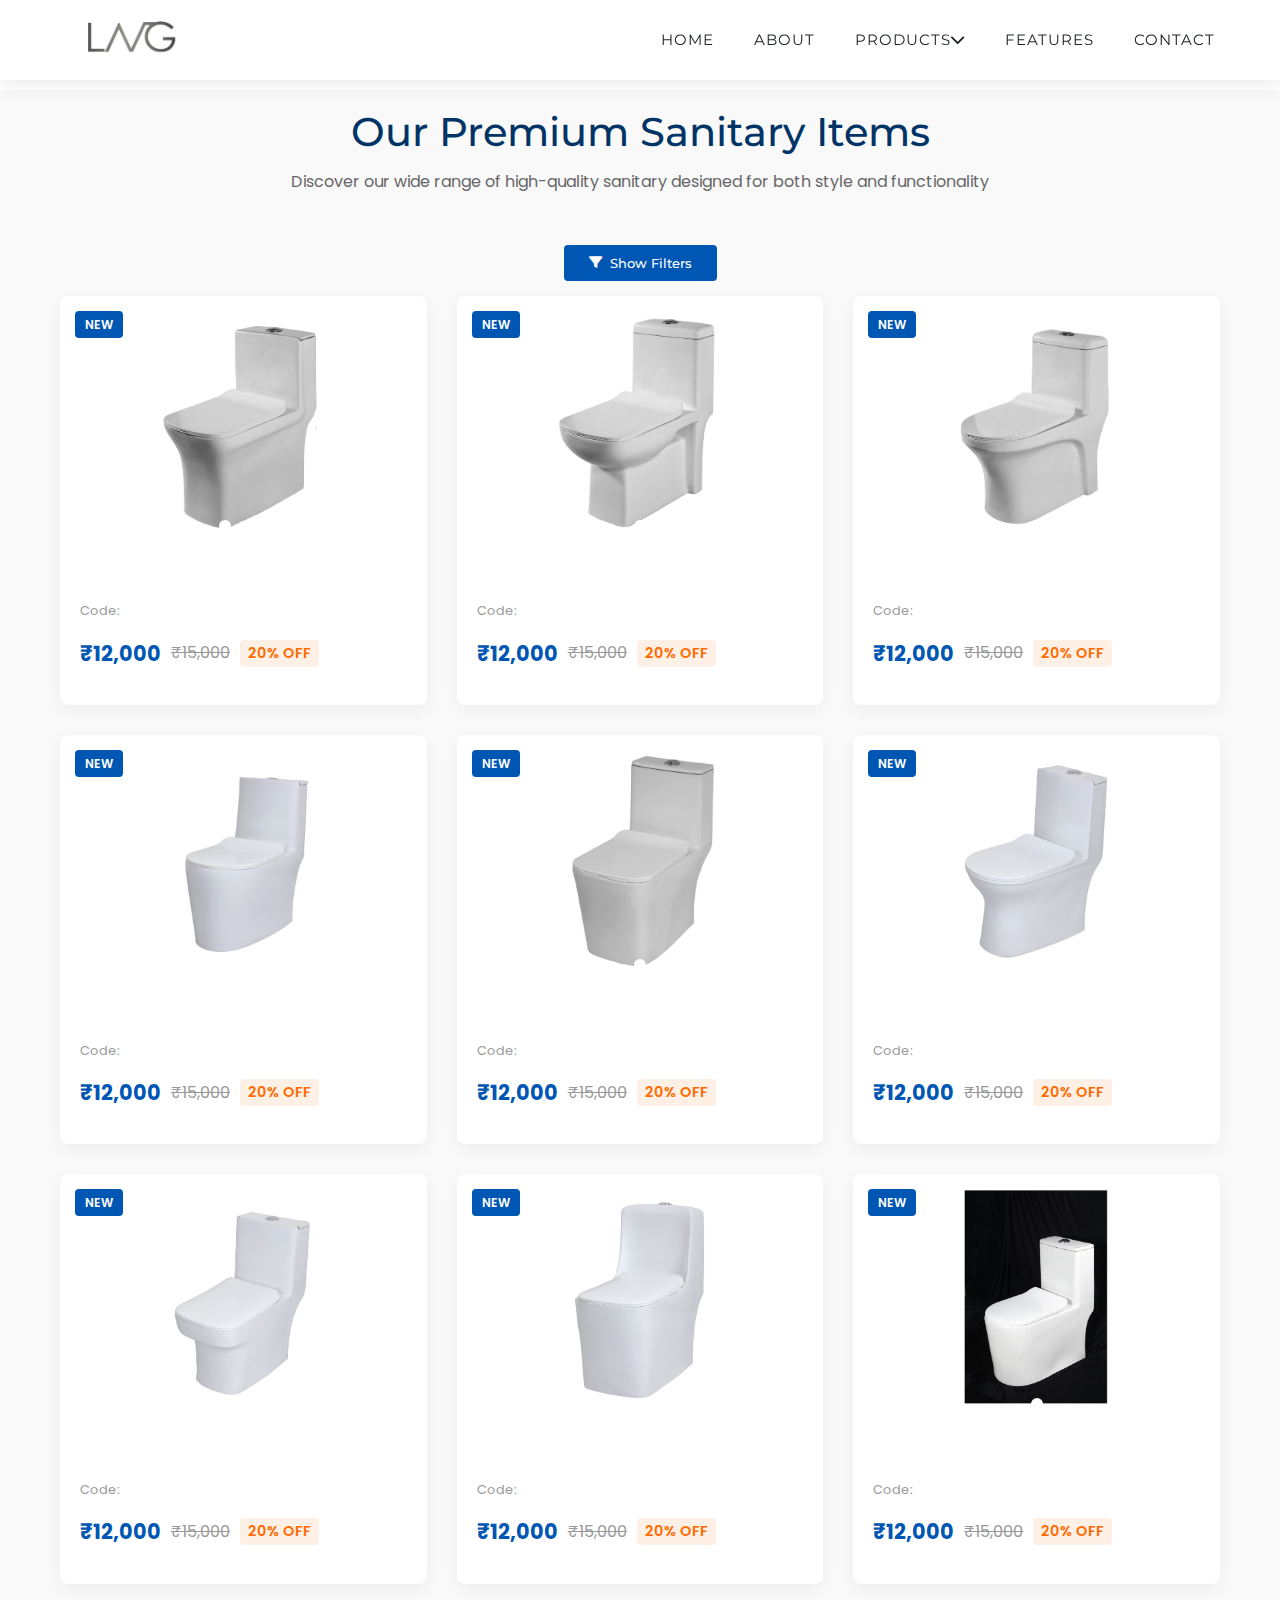
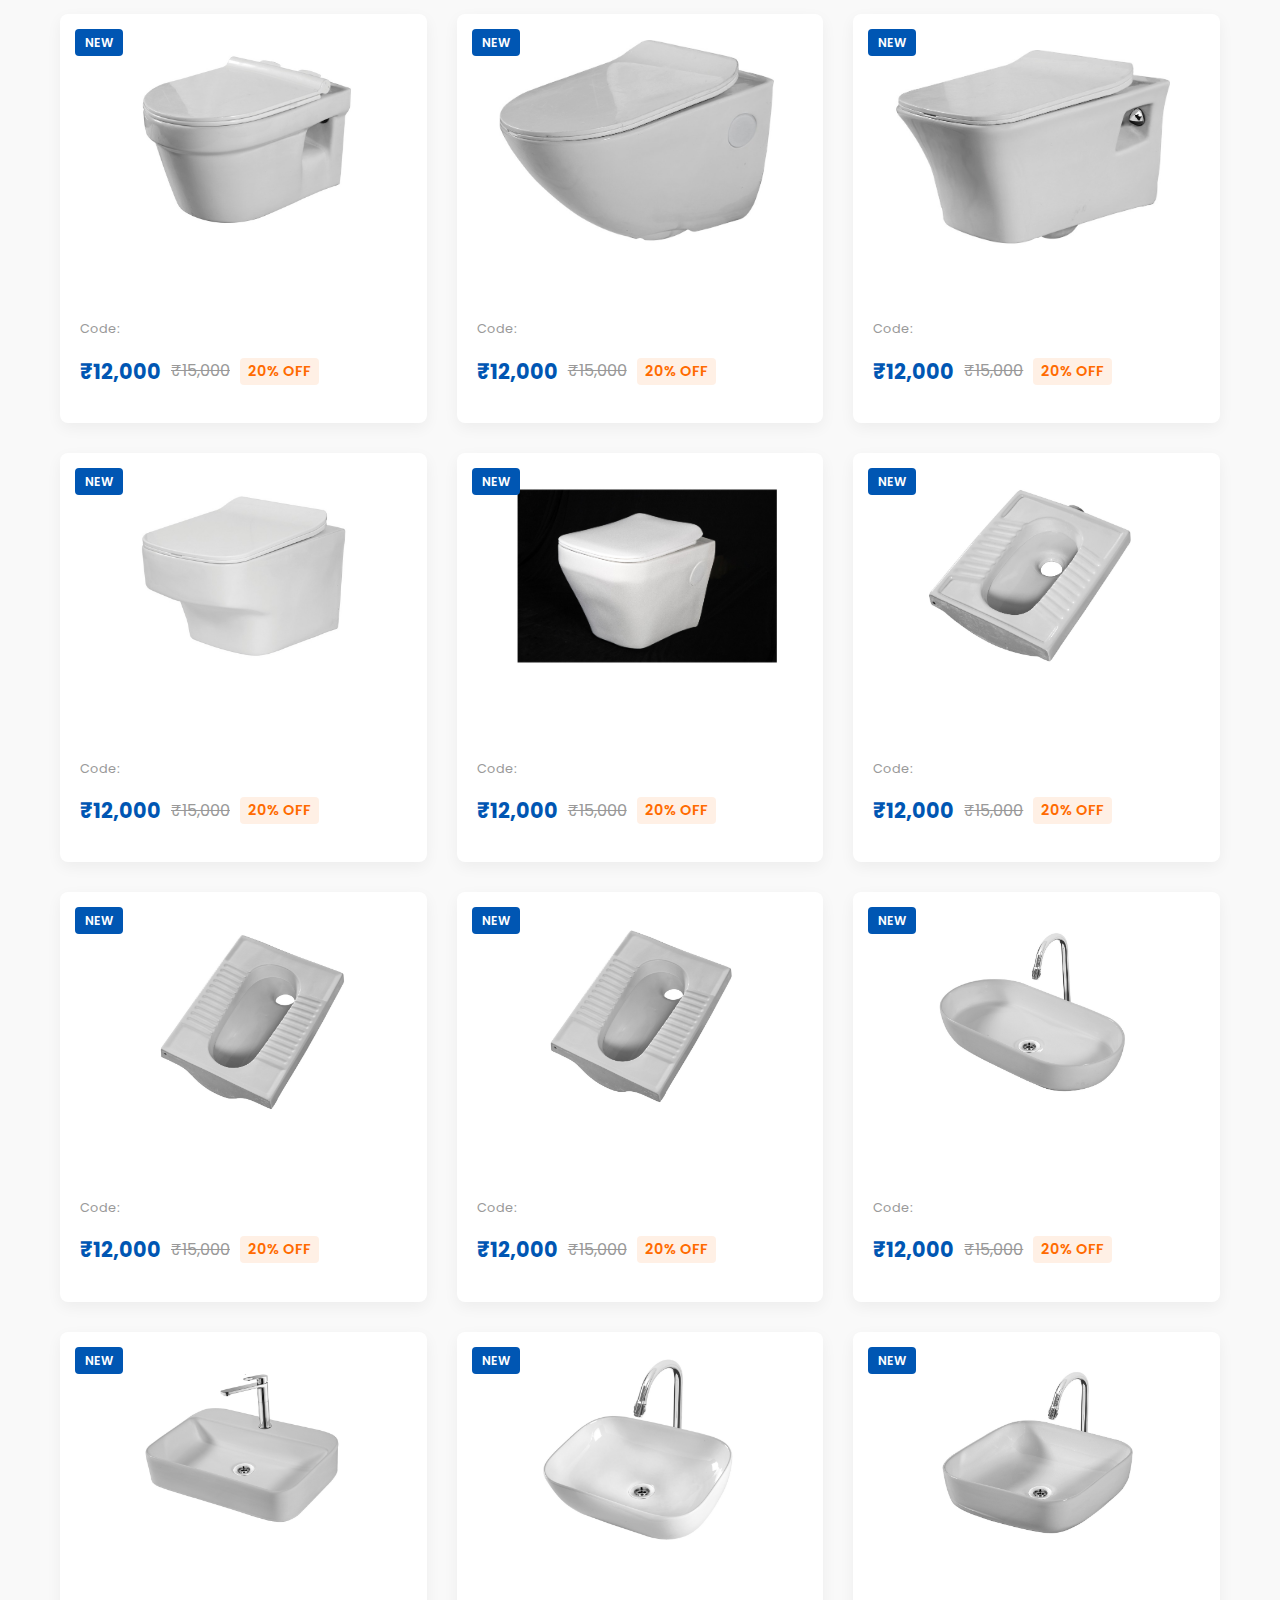
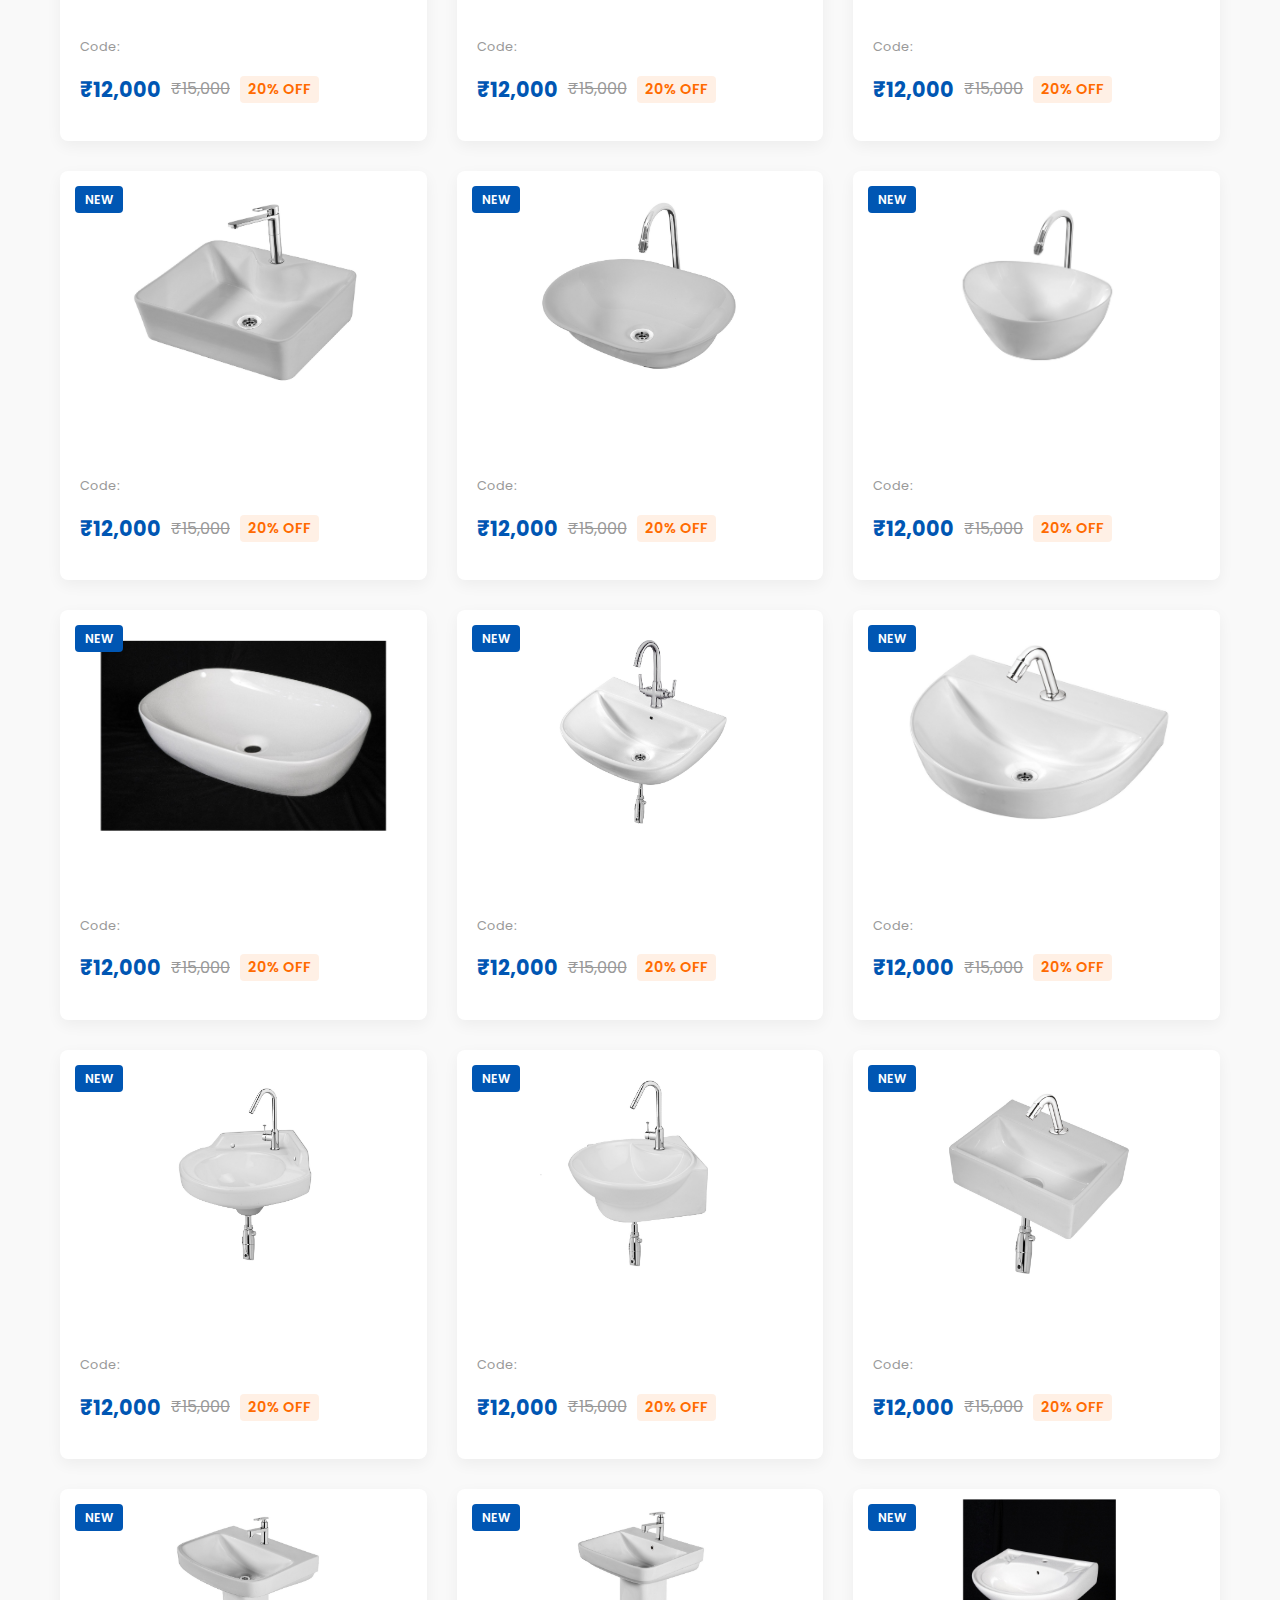
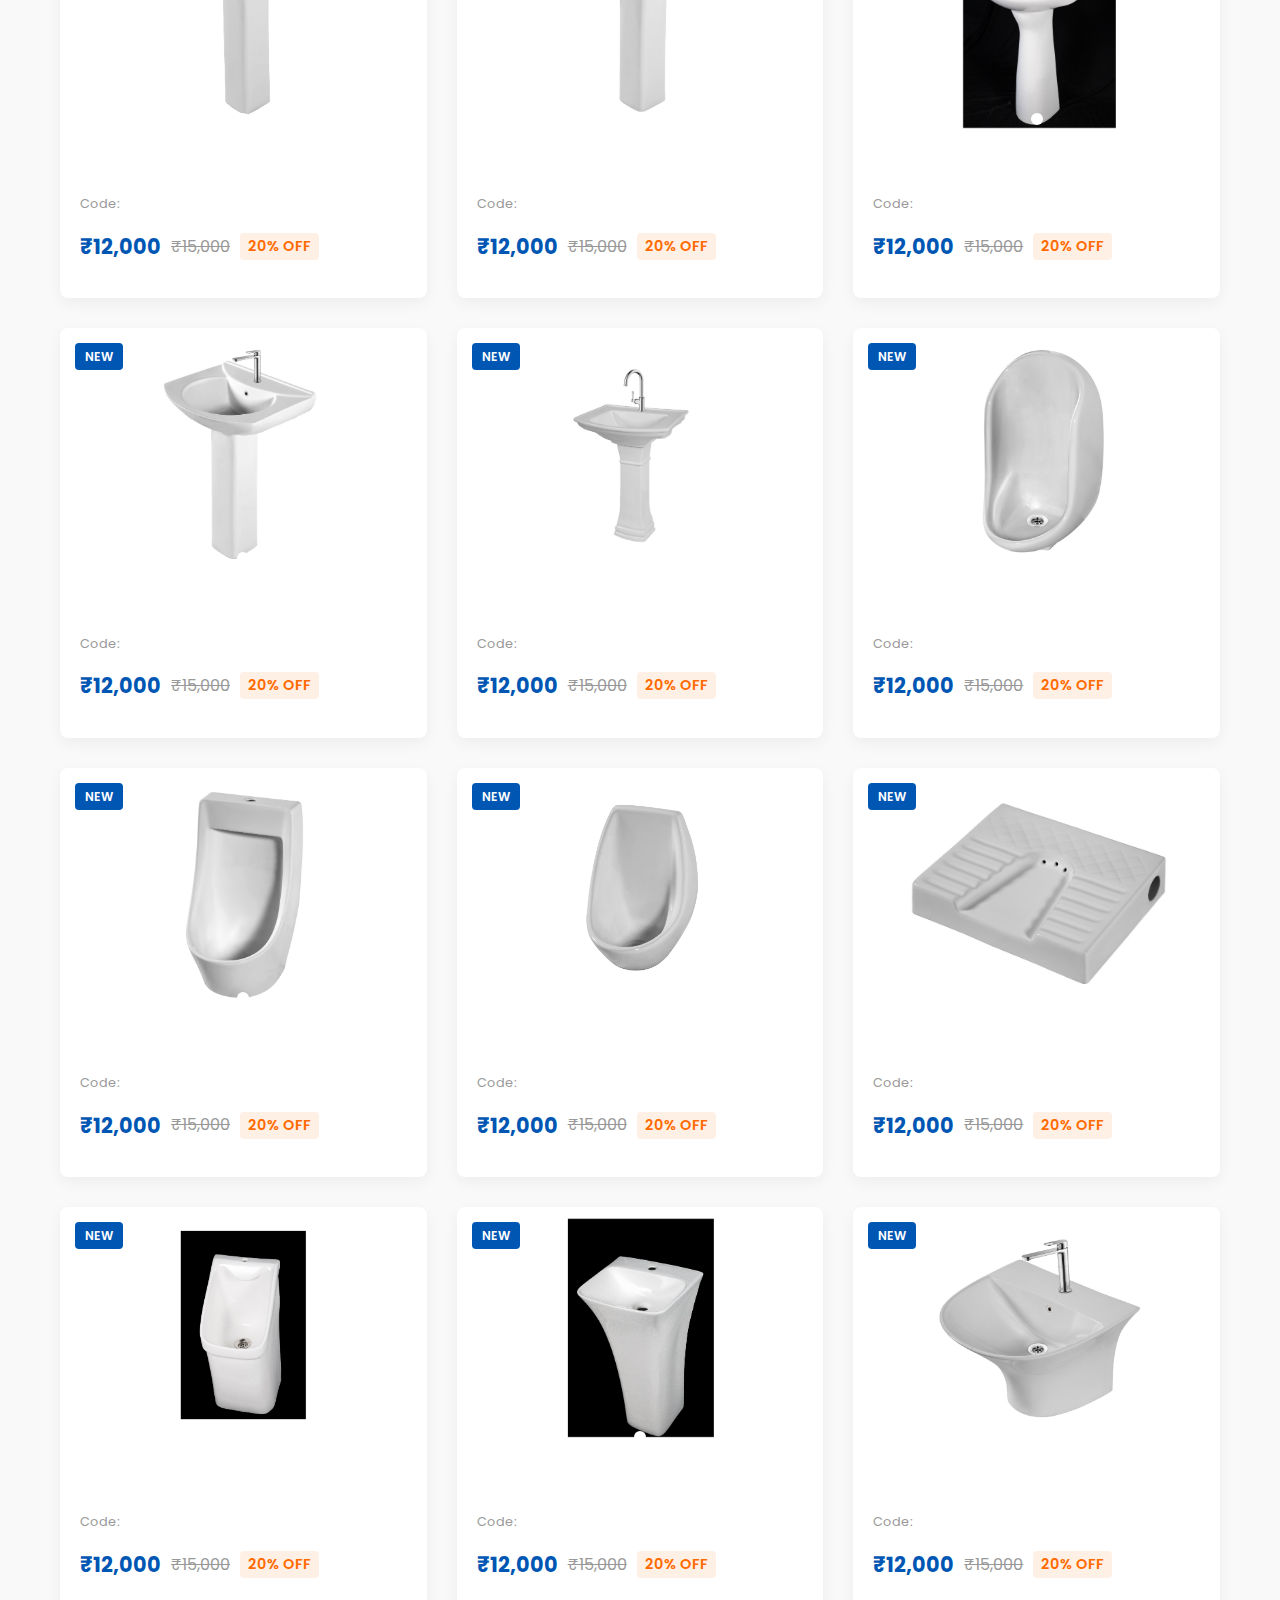
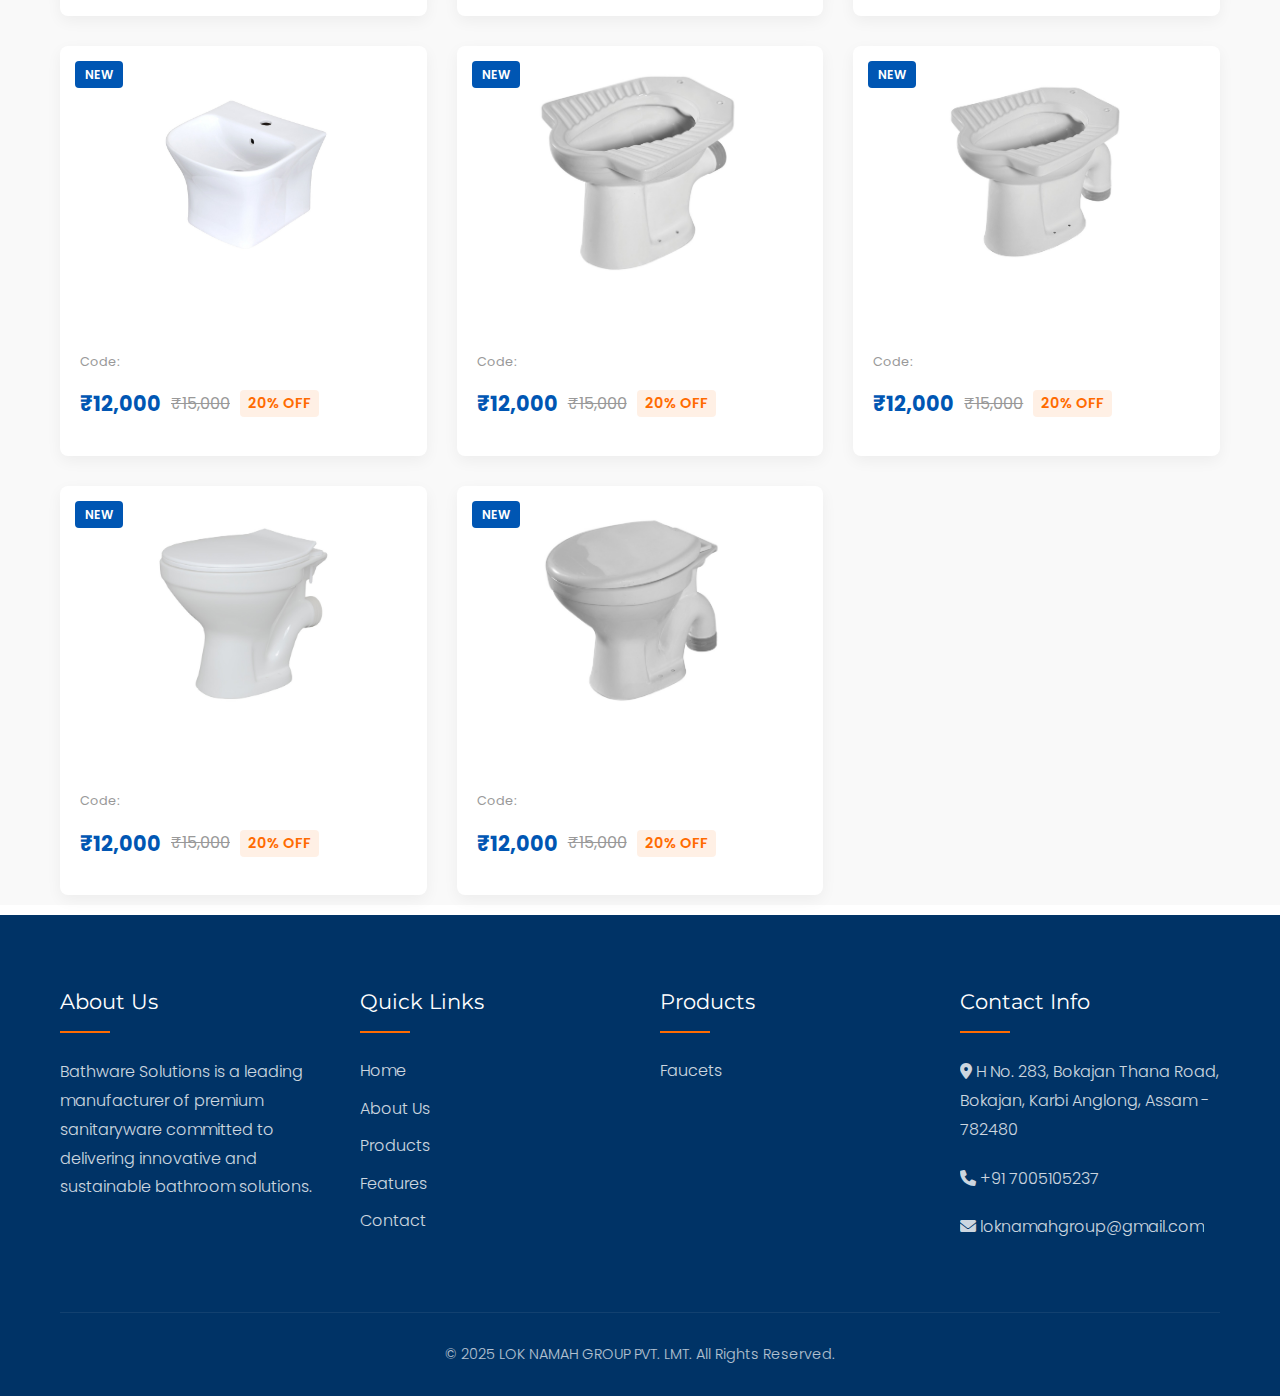
<file: products/sanitary/sanitary.html>
<!DOCTYPE html>
<html lang="en">
<head>
    <meta charset="UTF-8">
    <meta name="viewport" content="width=device-width, initial-scale=1.0">
    <title>LNG - Products</title>
    <link rel="stylesheet" href="https://cdnjs.cloudflare.com/ajax/libs/font-awesome/6.0.0-beta3/css/all.min.css">
    <link rel="preconnect" href="https://fonts.googleapis.com">
    <link rel="preconnect" href="https://fonts.gstatic.com" crossorigin>
    <link href="https://fonts.googleapis.com/css2?family=Poppins:wght@300;400;500;600&family=Montserrat:wght@300;400;500;600&display=swap" rel="stylesheet">
    <style>
        /* Global Styles */
        :root {
            --primary-color: #0056b3;
            --secondary-color: #003366;
            --accent-color: #ff6b00;
            --light-color: #f8f9fa;
            --dark-color: #212529;
            --text-color: #333;
            --white: #fff;
            --navbar-height: 80px;
            --section-padding: 10px 0;
        }
        
        * {
            margin: 0;
            padding: 0;
            box-sizing: border-box;
        }
        
        body {
            font-family: 'Poppins', sans-serif;
            line-height: 1.6;
            color: var(--text-color);
            overflow-x: hidden;
            font-weight: 400;
        }
        
        h1, h2, h3, h4, h5, h6 {
            font-family: 'Montserrat', sans-serif;
            font-weight: 500;
        }
        
        a {
            text-decoration: none;
            color: inherit;
        }
        
        ul {
            list-style: none;
        }
        
        .container {
            width: 100%;
            max-width: 1200px;
            margin: 0 auto;
            padding: 0 20px;
        }
        
        /* Header Styles */
        header {
            background-color: var(--white);
            position: fixed;
            width: 100%;
            top: 0;
            z-index: 1000;
            transition: all 0.3s ease;
            height: var(--navbar-height);
            box-shadow: 0 2px 20px rgba(0, 0, 0, 0.1);
        }
        
        .header-container {
            display: flex;
            justify-content: space-between;
            align-items: center;
            height: 100%;
        }
        
        .logo {
            display: flex;
            align-items: center;
        }
        
        .logo img {
            height: 65px;
            transition: all 0.3s ease;
        }
        
        .logo:hover img {
            transform: scale(1.05);
        }
        
        .nav-menu {
            display: flex;
            align-items: center;
            height: 100%;
        }
        
        .nav-menu li {
            position: relative;
            height: 100%;
            display: flex;
            align-items: center;
        }
        
        .nav-menu > li {
            margin-left: 30px;
        }
        
        .nav-menu a {
            font-weight: 400;
            font-size: 0.95rem;
            transition: all 0.3s ease;
            position: relative;
            color: var(--dark-color);
            text-transform: uppercase;
            font-family: 'Montserrat', sans-serif;
            letter-spacing: 1px;
            height: 100%;
            display: flex;
            align-items: center;
            padding: 0 5px;
        }
        
        .nav-menu a:hover {
            color: var(--primary-color);
        }
        
        .nav-menu > li > a::after {
            content: '';
            position: absolute;
            width: 0;
            height: 2px;
            background-color: var(--primary-color);
            bottom: 0;
            left: 0;
            transition: width 0.3s ease;
        }
        
        .nav-menu > li:hover > a::after {
            width: 100%;
        }
        
        /* Dropdown Menu */
        .dropdown {
            position: relative;
        }
        
        .dropdown-menu {
            position: absolute;
            top: 100%;
            left: 0;
            background-color: var(--white);
            width: 220px;
            box-shadow: 0 10px 30px rgba(0, 0, 0, 0.1);
            opacity: 0;
            visibility: hidden;
            transition: all 0.3s ease;
            z-index: 100;
            border-top: 2px solid var(--primary-color);
        }
        
        .dropdown:hover .dropdown-menu {
            opacity: 1;
            visibility: visible;
        }
        
        .dropdown-menu li {
            height: auto;
            padding: 0;
            border-bottom: 1px solid #f0f0f0;
        }
        
        .dropdown-menu a {
            padding: 12px 20px;
            display: block;
            height: auto;
            transition: all 0.2s ease;
            text-transform: none;
            letter-spacing: 0;
            font-family: 'Poppins', sans-serif;
            color: black;
        }
        
        .dropdown-menu a:hover {
            background-color: #f9f9f9;
            padding-left: 25px;
            color: var(--primary-color);
        }
        
        .mobile-menu-btn {
            display: none;
            background: none;
            border: none;
            font-size: 1.5rem;
            cursor: pointer;
            color: var(--white);
            margin-left: auto;
        }
        
        /* Main Content */
        main {
            margin-top: var(--navbar-height);
            min-height: calc(100vh - var(--navbar-height));
            padding: var(--section-padding);
        }
        
        /* Product Section */
        .products-section {
            padding: var(--section-padding);
            background-color: #f9f9f9;
        }
        
        .section-title {
            text-align: center;
            margin-bottom: 50px;
            position: relative;
        }
        
        .section-title h2 {
            font-size: 2.5rem;
            color: var(--secondary-color);
            margin-bottom: 5px;
        }
        
        .section-title p {
            color: #666;
            max-width: 700px;
            margin: 0 auto;
        }
        
        /* Filter Toggle Button */
        .filter-toggle {
            display: flex;
            justify-content: center;
            margin-bottom: 15px;
        }
        
        .toggle-filter-btn {
            padding: 10px 25px;
            background-color: var(--primary-color);
            color: white;
            border: none;
            border-radius: 4px;
            font-family: 'Montserrat', sans-serif;
            font-weight: 500;
            cursor: pointer;
            transition: all 0.3s ease;
            display: flex;
            align-items: center;
            gap: 8px;
        }
        
        .toggle-filter-btn:hover {
            background-color: #004494;
        }
        
        /* Filter Section */
        .filter-section {
            background-color: var(--white);
            padding: 25px;
            border-radius: 8px;
            box-shadow: 0 5px 15px rgba(0, 0, 0, 0.05);
            margin-bottom: 40px;
            display: none; /* Hidden by default */
        }
        
        .filter-section.active {
            display: block;
        }
        
        .filter-row {
            display: flex;
            flex-wrap: wrap;
            gap: 20px;
            margin-bottom: 20px;
        }
        
        .filter-group {
            flex: 1;
            min-width: 200px;
        }
        
        .filter-group label {
            display: block;
            margin-bottom: 8px;
            font-weight: 500;
            color: var(--secondary-color);
        }
        
        .filter-group input,
        .filter-group select {
            width: 100%;
            padding: 10px 15px;
            border: 1px solid #ddd;
            border-radius: 4px;
            font-family: 'Poppins', sans-serif;
            transition: all 0.3s ease;
        }
        
        .filter-group input:focus,
        .filter-group select:focus {
            border-color: var(--primary-color);
            outline: none;
            box-shadow: 0 0 0 3px rgba(0, 86, 179, 0.1);
        }
        
        .price-range {
            display: flex;
            align-items: center;
            gap: 10px;
        }
        
        .price-range span {
            color: #666;
        }
        
        .filter-actions {
            display: flex;
            justify-content: flex-end;
            gap: 15px;
        }
        
        .filter-btn {
            padding: 10px 25px;
            border: none;
            border-radius: 4px;
            font-family: 'Montserrat', sans-serif;
            font-weight: 500;
            cursor: pointer;
            transition: all 0.3s ease;
        }
        
        .apply-filter {
            background-color: var(--primary-color);
            color: white;
        }
        
        .apply-filter:hover {
            background-color: #004494;
        }
        
        .reset-filter {
            background-color: #f0f0f0;
            color: var(--dark-color);
        }
        
        .reset-filter:hover {
            background-color: #e0e0e0;
        }
        
        /* Product Grid */
        .product-grid {
            display: grid;
            grid-template-columns: repeat(auto-fill, minmax(280px, 1fr));
            gap: 30px;
        }
        
        .product-card {
            background-color: var(--white);
            border-radius: 8px;
            overflow: hidden;
            box-shadow: 0 5px 15px rgba(0, 0, 0, 0.05);
            transition: all 0.3s ease;
            position: relative;
        }
        
        .product-card:hover {
            transform: translateY(-5px);
            box-shadow: 0 10px 25px rgba(0, 0, 0, 0.1);
        }
        
        /* Image Slider */
        .product-image-slider {
            position: relative;
            height: 250px;
            overflow: hidden;
        }
        
        .slider-container {
            display: flex;
            height: 100%;
            transition: transform 0.5s ease;
        }
        
        .slider-image {
            min-width: 100%;
            height: 100%;
            object-fit: contain;
        }
        
        .slider-nav {
            position: absolute;
            bottom: 15px;
            left: 0;
            right: 0;
            display: flex;
            justify-content: center;
            gap: 8px;
        }
        
        .slider-dot {
            width: 10px;
            height: 10px;
            border-radius: 50%;
            background-color: rgba(255, 255, 255, 0.5);
            cursor: pointer;
            transition: all 0.3s ease;
        }
        
        .slider-dot.active {
            background-color: var(--white);
            transform: scale(1.2);
        }
        
        .slider-arrow {
            position: absolute;
            top: 50%;
            transform: translateY(-50%);
            width: 40px;
            height: 40px;
            background-color: rgba(0, 0, 0, 0.2);
            color: white;
            border-radius: 50%;
            display: flex;
            align-items: center;
            justify-content: center;
            cursor: pointer;
            opacity: 0;
            transition: all 0.3s ease;
            z-index: 10;
        }
        
        .product-image-slider:hover .slider-arrow {
            opacity: 1;
        }
        
        .slider-arrow.prev {
            left: 15px;
        }
        
        .slider-arrow.next {
            right: 15px;
        }
        
        .slider-arrow:hover {
            background-color: rgba(0, 0, 0, 0.4);
        }
        
        /* Product Badges */
        .product-badges {
            position: absolute;
            top: 15px;
            left: 15px;
            display: flex;
            flex-direction: column;
            gap: 8px;
            z-index: 2;
        }
        
        .product-badge {
            padding: 4px 10px;
            border-radius: 4px;
            font-size: 0.75rem;
            font-weight: 600;
            color: white;
        }
        
        .badge-new {
            background-color: var(--primary-color);
        }
        
        .badge-sale {
            background-color: var(--accent-color);
        }
        
        .badge-popular {
            background-color: #28a745;
        }
        
        /* Product Info */
        .product-info {
            padding: 20px;
        }
        
        .product-category {
            display: inline-block;
            font-size: 0.8rem;
            color: #666;
            margin-bottom: 5px;
        }
        
        .product-name {
            font-size: 1.1rem;
            font-weight: 600;
            margin-bottom: 10px;
            color: var(--dark-color);
            display: -webkit-box;
            -webkit-line-clamp: 2;
            -webkit-box-orient: vertical;
            overflow: hidden;
        }
        
        .product-code {
            font-size: 0.8rem;
            color: #999;
            margin-bottom: 15px;
        }
        
        .product-price {
            display: flex;
            align-items: center;
            flex-wrap: wrap;
            gap: 10px;
            margin-bottom: 15px;
        }
        
        .current-price {
            font-size: 1.3rem;
            font-weight: 700;
            color: var(--primary-color);
        }
        
        .original-price {
            font-size: 1rem;
            color: #999;
            text-decoration: line-through;
        }
        
        .discount {
            font-size: 0.9rem;
            font-weight: 600;
            color: var(--accent-color);
            background-color: rgba(255, 107, 0, 0.1);
            padding: 2px 8px;
            border-radius: 4px;
        }
        
        .product-actions {
            display: flex;
            gap: 10px;
            margin-top: 20px;
        }
        
        .add-to-cart,
        .view-details {
            flex: 1;
            padding: 10px;
            border: none;
            border-radius: 4px;
            font-family: 'Montserrat', sans-serif;
            font-weight: 500;
            cursor: pointer;
            transition: all 0.3s ease;
            display: flex;
            align-items: center;
            justify-content: center;
            gap: 8px;
        }
        
        .add-to-cart {
            background-color: var(--primary-color);
            color: white;
        }
        
        .add-to-cart:hover {
            background-color: #004494;
        }
        
        .view-details {
            background-color: transparent;
            color: var(--dark-color);
            border: 1px solid #ddd;
        }
        
        .view-details:hover {
            border-color: var(--primary-color);
            color: var(--primary-color);
        }
        
        /* No Products Found */
        .no-products {
            grid-column: 1 / -1;
            text-align: center;
            padding: 50px 0;
        }
        
        .no-products i {
            font-size: 3rem;
            color: #ddd;
            margin-bottom: 20px;
        }
        
        .no-products h3 {
            font-size: 1.5rem;
            margin-bottom: 10px;
            color: var(--dark-color);
        }
        
        .no-products p {
            color: #666;
            max-width: 500px;
            margin: 0 auto;
        }
        
        /* Footer */
        footer {
            background-color: var(--secondary-color);
            color: var(--white);
            padding: 70px 0 30px;
        }
        
        .footer-container {
            display: grid;
            grid-template-columns: repeat(auto-fit, minmax(250px, 1fr));
            gap: 40px;
            margin-bottom: 50px;
        }
        
        .footer-col h3 {
            font-size: 1.3rem;
            margin-bottom: 25px;
            position: relative;
            padding-bottom: 15px;
            font-weight: 400;
        }
        
        .footer-col h3::after {
            content: '';
            position: absolute;
            left: 0;
            bottom: 0;
            width: 50px;
            height: 2px;
            background-color: var(--accent-color);
        }
        
        .footer-col p {
            margin-bottom: 20px;
            opacity: 0.8;
            line-height: 1.8;
            font-weight: 300;
        }
        
        .footer-links li {
            margin-bottom: 12px;
        }
        
        .footer-links a {
            opacity: 0.8;
            transition: all 0.3s ease;
            display: inline-block;
            font-weight: 300;
        }
        
        .footer-links a:hover {
            opacity: 1;
            color: var(--accent-color);
            transform: translateX(5px);
        }
        
        .footer-bottom {
            text-align: center;
            padding-top: 30px;
            border-top: 1px solid rgba(255, 255, 255, 0.1);
            font-size: 0.9rem;
            opacity: 0.7;
            font-weight: 300;
        }
        
        /* Back to Top Button */
        .back-to-top {
            position: fixed;
            bottom: 30px;
            right: 30px;
            width: 50px;
            height: 50px;
            background-color: var(--primary-color);
            color: var(--white);
            border-radius: 50%;
            display: flex;
            align-items: center;
            justify-content: center;
            font-size: 1.2rem;
            cursor: pointer;
            opacity: 0;
            visibility: hidden;
            transition: all 0.3s ease;
            z-index: 999;
            box-shadow: 0 5px 15px rgba(0, 0, 0, 0.1);
        }
        
        .back-to-top.active {
            opacity: 1;
            visibility: visible;
        }
        
        .back-to-top:hover {
            background-color: var(--secondary-color);
            transform: translateY(-3px);
        }
        
        /* Responsive Styles */
        @media (max-width: 992px) {
            .product-grid {
                grid-template-columns: repeat(auto-fill, minmax(250px, 1fr));
            }
        }
        
        @media (max-width: 768px) {
            .mobile-menu-btn {
                display: block;
                color: var(--dark-color);
            }
            
            .nav-menu {
                position: fixed;
                top: var(--navbar-height);
                left: -100%;
                width: 100%;
                height: calc(100vh - var(--navbar-height));
                background-color: var(--white);
                flex-direction: column;
                align-items: center;
                padding-top: 40px;
                transition: left 0.3s ease;
                overflow-y: auto;
            }
            
            .nav-menu.active {
                left: 0;
            }
            
            .nav-menu li {
                margin: 15px 0;
                height: auto;
            }
            
            .nav-menu > li {
                margin-left: 0;
            }
            
            .nav-menu a {
                padding: 10px 20px;
            }
            
            .dropdown-menu {
                position: static;
                width: 100%;
                box-shadow: none;
                border-top: none;
                opacity: 1;
                visibility: visible;
                display: none;
                background-color: #f9f9f9;
            }
            
            .dropdown:hover .dropdown-menu {
                display: block;
            }
            
            .filter-row {
                flex-direction: column;
                gap: 15px;
            }
            
            .filter-group {
                min-width: 100%;
            }
            
            .filter-actions {
                justify-content: center;
            }
            
            .product-image-slider {
                height: 200px;
            }
        }
        
        @media (max-width: 576px) {
            :root {
                --navbar-height: 70px;
                --section-padding: 60px 0;
            }
            
            .logo img {
                height: 40px;
            }
            
            .section-title h2 {
                font-size: 2rem;
            }
            
            .product-grid {
                grid-template-columns: 1fr;
            }
            
            .product-actions {
                flex-direction: column;
            }
        }
    </style>
</head>
<body>
    <!-- Header -->
    <header id="header">
        <div class="container header-container">
            <div class="logo-container">
                <a href="../../index.html" class="logo">
                    <img src="../../assets/product-logo.png" alt="Bathware Solutions Logo">
                </a>
            </div>
            
            <button class="mobile-menu-btn" id="mobileMenuBtn">
                <i class="fas fa-bars"></i>
            </button>
            
            <nav>
                <ul class="nav-menu" id="navMenu">
                    <li><a href="../../index.html">Home</a></li>
                    <li class="dropdown">
                        <a href="../../index.html#about">About</a>
                    </li>
                    <li class="dropdown">
                        <a href="../../index.html#products">Products <i class="fas fa-chevron-down"></i></a>
                        <ul class="dropdown-menu">
                            <li><a href="faucets.html">Faucets</a></li>
                        </ul>
                    </li>
                    <li><a href="../../index.html#features">Features</a></li>
                    <li><a href="../../index.html#contact">Contact</a></li>
                </ul>
            </nav>
        </div>
    </header>

    <!-- Main Content -->
    <main>
        <!-- Products Section -->
        <section class="products-section">
            <div class="container">
                <div class="section-title">
                    <h2>Our Premium Sanitary Items</h2>
                    <p>Discover our wide range of high-quality sanitary designed for both style and functionality</p>
                </div>
                
                <!-- Filter Toggle Button -->
                <div class="filter-toggle">
                    <button class="toggle-filter-btn" id="toggleFilterBtn">
                        <i class="fas fa-filter"></i> Show Filters
                    </button>
                </div>
                
                <!-- Filter Section -->
                <div class="filter-section" id="filterSection">
                    <div class="filter-row">
                        <div class="filter-group">
                            <label for="search">Search Products</label>
                            <input type="text" id="search" placeholder="Enter product name...">
                        </div>
                        <div class="filter-group">
                            <label for="category">Category</label>
                            <select id="category">
                                <option value="">All Categories</option>
                                <option value="Kitchen">Kitchen</option>
                                <option value="Bathroom">Bathroom</option>
                                <option value="Wall Mounted">Wall Mounted</option>
                                <option value="Sensor">Sensor</option>
                            </select>
                        </div>
                    </div>
                    <div class="filter-row">
                        <div class="filter-group">
                            <label for="priceRange">Price Range</label>
                            <div class="price-range">
                                <input type="range" id="priceRange" min="0" max="10000" step="100" value="10000">
                                <span id="priceValue">Up to ₹10,000</span>
                            </div>
                        </div>
                        <div class="filter-group">
                            <label for="sortBy">Sort By</label>
                            <select id="sortBy">
                                <option value="default">Default</option>
                                <option value="price-low">Price: Low to High</option>
                                <option value="price-high">Price: High to Low</option>
                                <option value="name-asc">Name: A to Z</option>
                                <option value="name-desc">Name: Z to A</option>
                                <option value="discount">Discount: High to Low</option>
                            </select>
                        </div>
                    </div>
                    <div class="filter-actions">
                        <button class="filter-btn reset-filter" id="resetFilter">Reset</button>
                        <button class="filter-btn apply-filter" id="applyFilter">Apply Filters</button>
                    </div>
                </div>
                
                <!-- Product Grid -->
                <div class="product-grid" id="productGrid">
                    <!-- Products will be dynamically inserted here -->
                </div>
            </div>
        </section>
    </main>

    <!-- Footer -->
    <footer>
        <div id="contact" class="container">
            <div class="footer-container">
                <div class="footer-col">
                    <h3>About Us</h3>
                    <p>Bathware Solutions is a leading manufacturer of premium sanitaryware committed to delivering innovative and sustainable bathroom solutions.</p>
                </div>
                <div class="footer-col">
                    <h3>Quick Links</h3>
                    <ul class="footer-links">
                        <li><a href="../../index.html">Home</a></li>
                        <li><a href="../../index.html#about">About Us</a></li>
                        <li><a href="../../index.html#products">Products</a></li>
                        <li><a href="../../index.html#features">Features</a></li>
                        <li><a href="#contact">Contact</a></li>
                    </ul>
                </div>
                <div class="footer-col">
                    <h3>Products</h3>
                    <ul class="footer-links">
                        <li><a href="faucets.html" class="wash-basins-link">Faucets</a></li>
                    </ul>
                </div>
                <div class="footer-col">
                    <h3>Contact Info</h3>
                    <p><i class="fas fa-map-marker-alt"></i> H No. 283, Bokajan Thana Road, Bokajan, Karbi Anglong, Assam - 782480</p>
                    <p><i class="fas fa-phone"></i> +91 7005105237</p>
                    <p><i class="fas fa-envelope"></i> loknamahgroup@gmail.com</p>
                </div>
            </div>
            <div class="footer-bottom">
                <p>&copy; 2025 LOK NAMAH GROUP PVT. LMT. All Rights Reserved.</p>
            </div>
        </div>
    </footer>

    <!-- Back to Top Button -->
    <a href="#header" class="back-to-top" id="backToTop">
        <i class="fas fa-arrow-up"></i>
    </a>

    <!-- JavaScript -->
    <script>
        document.addEventListener('DOMContentLoaded', function() {
            // Mobile Menu Toggle
            const mobileMenuBtn = document.getElementById('mobileMenuBtn');
            const navMenu = document.getElementById('navMenu');
            
            mobileMenuBtn.addEventListener('click', function() {
                navMenu.classList.toggle('active');
                this.innerHTML = navMenu.classList.contains('active') ? 
                    '<i class="fas fa-times"></i>' : '<i class="fas fa-bars"></i>';
            });
            
            // Smooth Scrolling for Navigation Links
            document.querySelectorAll('a[href^="#"]').forEach(anchor => {
                anchor.addEventListener('click', function(e) {
                    if (this.getAttribute('href') === '#') return;
                    
                    e.preventDefault();
                    
                    // Close mobile menu if open
                    if (navMenu.classList.contains('active')) {
                        navMenu.classList.remove('active');
                        mobileMenuBtn.innerHTML = '<i class="fas fa-bars"></i>';
                    }
                    
                    const targetId = this.getAttribute('href');
                    const targetElement = document.querySelector(targetId);
                    
                    if (targetElement) {
                        window.scrollTo({
                            top: targetElement.offsetTop - document.getElementById('header').offsetHeight,
                            behavior: 'smooth'
                        });
                    }
                });
            });
            
            // Show/Hide Back to Top Button
            const backToTopBtn = document.getElementById('backToTop');
            
            window.addEventListener('scroll', function() {
                if (window.pageYOffset > 300) {
                    backToTopBtn.classList.add('active');
                } else {
                    backToTopBtn.classList.remove('active');
                }
                
                // Change header style on scroll
                const header = document.getElementById('header');
                if (window.pageYOffset > 100) {
                    header.style.boxShadow = '0 2px 20px rgba(0, 0, 0, 0.15)';
                } else {
                    header.style.boxShadow = '0 2px 20px rgba(0, 0, 0, 0.1)';
                }
            });
            
            // Dropdown Menu for Mobile
            const dropdowns = document.querySelectorAll('.dropdown > a');
            
            dropdowns.forEach(dropdown => {
                dropdown.addEventListener('click', function(e) {
                    if (window.innerWidth <= 768) {
                        e.preventDefault();
                        const dropdownMenu = this.nextElementSibling;
                        dropdownMenu.style.display = dropdownMenu.style.display === 'block' ? 'none' : 'block';
                    }
                });
            });
            
            // Close dropdown when clicking outside
            document.addEventListener('click', function(e) {
                if (window.innerWidth <= 768) {
                    if (!e.target.matches('.dropdown > a') && !e.target.matches('.dropdown-menu a')) {
                        document.querySelectorAll('.dropdown-menu').forEach(menu => {
                            menu.style.display = 'none';
                        });
                    }
                }
            });

            // Toggle Filter Section
            const toggleFilterBtn = document.getElementById('toggleFilterBtn');
            const filterSection = document.getElementById('filterSection');
            
            toggleFilterBtn.addEventListener('click', function() {
                filterSection.classList.toggle('active');
                if (filterSection.classList.contains('active')) {
                    this.innerHTML = '<i class="fas fa-times"></i> Hide Filters';
                } else {
                    this.innerHTML = '<i class="fas fa-filter"></i> Show Filters';
                }
            });

            // Product Data (JSON format)
            const products = [
    { id: 1, name: "", code: "", category: "", images: ["LNG-S-1003-VOLVOS&P-TRAPL-655W-365H-740mm.jpeg","LNG-S-1006-KONAS-TRAPL-675W-355H-750mm.jpeg","LNG-S-1009-MILANOSIPHONICS-TRAPL-680W-365H-750mm.jpeg"], price: 15000, offerPrice: 12000, badge: "new" },
    { id: 2, name: "", code: "", category: "", images: ["LNG-S-1006-KONAS-TRAPL-675W-355H-750mm.jpeg"], price: 15000, offerPrice: 12000, badge: "new" },
    { id: 3, name: "", code: "", category: "", images: ["LNG-S-1009-MILANOSIPHONICS-TRAPL-680W-365H-750mm.jpeg"], price: 15000, offerPrice: 12000, badge: "new" },
    { id: 4, name: "", code: "", category: "", images: ["LNG-S-1013-NEXUS-RIMLESSWASHDOWNL-660W-360H-740mm.jpeg"], price: 15000, offerPrice: 12000, badge: "new" },
    { id: 5, name: "", code: "", category: "", images: ["LNG-S-1014-NEON-RIMLESSWASHDOWNS-TRAPL-660W-350H-750mm.jpeg"], price: 15000, offerPrice: 12000, badge: "new" },
    { id: 6, name: "", code: "", category: "", images: ["LNG-S-1015-LEGEND-RIMLESSWASHDOWNS-TRAPL-650W-355H-750mm.jpeg"], price: 15000, offerPrice: 12000, badge: "new" },
    { id: 7, name: "", code: "", category: "", images: ["LNG-S-1016-FLOTUS-RIMLESSWASHDOWNS-TRAPL-660W-350H-715mm.jpeg"], price: 15000, offerPrice: 12000, badge: "new" },
    { id: 8, name: "", code: "", category: "", images: ["LNG-S-1017-ONEWAY-RIMLESSS-TRAPL-620W-370H-750mm.jpeg"], price: 15000, offerPrice: 12000, badge: "new" },
    { id: 9, name: "", code: "", category: "", images: ["LNG-S-1018-CORUSTORNADOFLUSHINGS-TRAPL-650W-360H-750mm.jpeg"], price: 15000, offerPrice: 12000, badge: "new" },
    { id: 10, name: "", code: "", category: "", images: ["LNG-S-2001-TOYO-RIMLESSWALLHUNGCLOSETL-510W-355H-360mm.jpeg"], price: 15000, offerPrice: 12000, badge: "new" },
    { id: 11, name: "", code: "", category: "", images: ["LNG-S-2002-SPIDERRIMLESSWALLHUNGCLOSETL-520W-360H-375mm.jpeg"], price: 15000, offerPrice: 12000, badge: "new" },
    { id: 12, name: "", code: "", category: "", images: ["LNG-S-2003-CRYSTALWALLHUNGCLOSETL-545W-350H-370mm.jpeg"], price: 15000, offerPrice: 12000, badge: "new" },
    { id: 13, name: "", code: "", category: "", images: ["LNG-S-2012-PRADORIMLESSWALLHUNGCLOSETL-495W-360H-350mm.jpeg"], price: 15000, offerPrice: 12000, badge: "new" },
    { id: 14, name: "", code: "", category: "", images: ["LNG-S-2013-ICONICRIMLESSWALLHUNGCLOSETL-505W-350H-360mm.jpeg"], price: 15000, offerPrice: 12000, badge: "new" },
    { id: 15, name: "", code: "", category: "", images: ["LNG-S-20_CTPANL-535W-435H-160mm.jpeg"], price: 15000, offerPrice: 12000, badge: "new" },
    { id: 16, name: "", code: "", category: "", images: ["LNG-S-20_ORISSAPANL-535W-450H265mm.jpeg"], price: 15000, offerPrice: 12000, badge: "new" },
    { id: 17, name: "", code: "", category: "", images: ["LNG-S-23_ORISSAPANL-605W-450H-265mm.jpeg"], price: 15000, offerPrice: 12000, badge: "new" },
    { id: 18, name: "", code: "", category: "", images: ["LNG-S-3002-VITARATABLETOPBASINL-360W-705H-140mm.jpeg"], price: 15000, offerPrice: 12000, badge: "new" },
    { id: 19, name: "", code: "", category: "", images: ["LNG-S-3004-VIRGOTABLETOPBASINL-385W-560H-115mm.jpeg"], price: 15000, offerPrice: 12000, badge: "new" },
    { id: 20, name: "", code: "", category: "", images: ["LNG-S-3006-TULITABLETOPBASINL-340W-455H-135mm.jpeg"], price: 15000, offerPrice: 12000, badge: "new" },
    { id: 21, name: "", code: "", category: "", images: ["LNG-S-3008-ORISTABLETOPBASINL-410W-410H-130mm.jpeg"], price: 15000, offerPrice: 12000, badge: "new" },
    { id: 22, name: "", code: "", category: "", images: ["LNG-S-3009-SPENZOTABLETOPBASINL-380W-490H-135mm.jpeg"], price: 15000, offerPrice: 12000, badge: "new" },
    { id: 23, name: "", code: "", category: "", images: ["LNG-S-3010-NEXATABLETOPBASINL-410W-550H-135mm.jpeg"], price: 15000, offerPrice: 12000, badge: "new" },
    { id: 24, name: "", code: "", category: "", images: ["LNG-S-3012-KOSTATABLETOPBASINL-345W-415H-175mm.jpeg"], price: 15000, offerPrice: 12000, badge: "new" },
    { id: 25, name: "", code: "", category: "", images: ["LNG-S-3024-BERLINTBLETOPBASINL-305W-400H-130mm.jpeg"], price: 15000, offerPrice: 12000, badge: "new" },
    { id: 26, name: "", code: "", category: "", images: ["LNG-S-4001-KIVIWALLMOUNTEDBASINL-375W-470H-190mm.jpeg"], price: 15000, offerPrice: 12000, badge: "new" },
    { id: 27, name: "", code: "", category: "", images: ["LNG-S-4003-DOLIWALLMOUNTEDBASINL-345W-465H-140mm.jpeg"], price: 15000, offerPrice: 12000, badge: "new" },
    { id: 28, name: "", code: "", category: "", images: ["LNG-S-4005-CORNERWALLMOUNTEDBASINL-400W-400H-192mm.jpeg"], price: 15000, offerPrice: 12000, badge: "new" },
    { id: 29, name: "", code: "", category: "", images: ["LNG-S-4006-SMARTCORNERWALLMOUNTEDBASINL-350W-375H-132mm.jpeg"], price: 15000, offerPrice: 12000, badge: "new" },
    { id: 30, name: "", code: "", category: "", images: ["LNG-S-4008-NEROWALLMOUNTEDBASINL-300W-400H-135mm.jpeg"], price: 15000, offerPrice: 12000, badge: "new" },
    { id: 31, name: "", code: "", category: "", images: ["LNG-S-5001-FLORAFULLPEDESTALBASINL-410W-565H-865mm.jpeg"], price: 15000, offerPrice: 12000, badge: "new" },
    { id: 32, name: "", code: "", category: "", images: ["LNG-S-5002-MOKAFULLPEDESTALBASINL-365W-560H-840mm.jpeg"], price: 15000, offerPrice: 12000, badge: "new" },
    { id: 33, name: "", code: "", category: "", images: ["LNG-S-5005-ZARAFULLPEDESTALBASINL-435W-350H-855mm.jpeg"], price: 15000, offerPrice: 12000, badge: "new" },
    { id: 34, name: "", code: "", category: "", images: ["LNG-S-5006EVITAFULLPEDESTALBASINL-490W-570H-875mm.jpeg"], price: 15000, offerPrice: 12000, badge: "new" },
    { id: 35, name: "", code: "", category: "", images: ["LNG-S-5011-TITANICFULLPEDESTALBASINL-500W-630H-880mm.jpeg"], price: 15000, offerPrice: 12000, badge: "new" },
    { id: 36, name: "", code: "", category: "", images: ["LNG-S-6001-EVAURINALL-350W-440H-100mm.jpeg"], price: 15000, offerPrice: 12000, badge: "new" },
    { id: 37, name: "", code: "", category: "", images: ["LNG-S-6002-SPARKURINALL-320W-320H-575mm.jpeg"], price: 15000, offerPrice: 12000, badge: "new" },
    { id: 38, name: "", code: "", category: "", images: ["LNG-S-6003-COMFORTURINALL-270W-285H-400mm.jpeg"], price: 15000, offerPrice: 12000, badge: "new" },
    { id: 39, name: "", code: "", category: "", images: ["LNG-S-6004-LADIESURINALL-360W-440H-100mm.jpeg"], price: 15000, offerPrice: 12000, badge: "new" },
    { id: 40, name: "", code: "", category: "", images: ["LNG-S-6005-TWISTERURINALL-280W-245H-600mm.jpeg"], price: 15000, offerPrice: 12000, badge: "new" },
    { id: 41, name: "", code: "", category: "", images: ["LNG-S-7001-AMIGOL-430W-480H-325mm.jpeg"], price: 15000, offerPrice: 12000, badge: "new" },
    { id: 42, name: "", code: "", category: "", images: ["LNG-S-8001-DOVEONEPIECEBASINL-430W-480H-325mm.jpeg"], price: 15000, offerPrice: 12000, badge: "new" },
    { id: 43, name: "", code: "", category: "", images: ["LNG-S-8003-GRACYONEPIECEBASINL-355W-355H-272mm.jpeg"], price: 15000, offerPrice: 12000, badge: "new" },
    { id: 44, name: "", code: "", category: "", images: ["LNG-S-ANGLOP-TRAPL-560W-460H-400mm.jpeg"], price: 15000, offerPrice: 12000, badge: "new" },
    { id: 45, name: "", code: "", category: "", images: ["LNG-S-ANGLOS-TRAPL-560W-460H-400mm.jpeg"], price: 15000, offerPrice: 12000, badge: "new" },
    { id: 46, name: "", code: "", category: "", images: ["LNG-S-EWC-PL-535W-360H-390mm.jpeg"], price: 15000, offerPrice: 12000, badge: "new" },
    { id: 47, name: "", code: "", category: "", images: ["LNG-S-EWC-SL-555W-370H-400mm.jpeg"], price: 15000, offerPrice: 12000, badge: "new" }
];

            // DOM Elements
            const productGrid = document.getElementById('productGrid');
            const searchInput = document.getElementById('search');
            const categoryFilter = document.getElementById('category');
            const priceRange = document.getElementById('priceRange');
            const priceValue = document.getElementById('priceValue');
            const sortBy = document.getElementById('sortBy');
            const applyFilter = document.getElementById('applyFilter');
            const resetFilter = document.getElementById('resetFilter');

            // Initialize product display
            displayProducts(products);

            // Price range display
            priceRange.addEventListener('input', function() {
                priceValue.textContent = `Up to ₹${this.value}`;
            });

            // Apply filters
            applyFilter.addEventListener('click', function() {
                filterProducts();
            });

            // Reset filters
            resetFilter.addEventListener('click', function() {
                searchInput.value = '';
                categoryFilter.value = '';
                priceRange.value = 10000;
                priceValue.textContent = 'Up to ₹10,000';
                sortBy.value = 'default';
                displayProducts(products);
            });

            // Filter products function
            function filterProducts() {
                const searchTerm = searchInput.value.toLowerCase();
                const selectedCategory = categoryFilter.value;
                const maxPrice = parseInt(priceRange.value);
                const sortOption = sortBy.value;

                let filteredProducts = products.filter(product => {
                    const matchesSearch = product.name.toLowerCase().includes(searchTerm) || 
                                         product.code.toLowerCase().includes(searchTerm);
                    const matchesCategory = selectedCategory ? product.category === selectedCategory : true;
                    const matchesPrice = product.offerPrice <= maxPrice;

                    return matchesSearch && matchesCategory && matchesPrice;
                });

                // Sort products
                if (sortOption !== 'default') {
                    filteredProducts = sortProducts(filteredProducts, sortOption);
                }

                displayProducts(filteredProducts);
            }

            // Sort products function
            function sortProducts(products, option) {
                return [...products].sort((a, b) => {
                    switch (option) {
                        case 'price-low':
                            return a.offerPrice - b.offerPrice;
                        case 'price-high':
                            return b.offerPrice - a.offerPrice;
                        case 'name-asc':
                            return a.name.localeCompare(b.name);
                        case 'name-desc':
                            return b.name.localeCompare(a.name);
                        case 'discount':
                            const discountA = ((a.price - a.offerPrice) / a.price) * 100;
                            const discountB = ((b.price - b.offerPrice) / b.price) * 100;
                            return discountB - discountA;
                        default:
                            return 0;
                    }
                });
            }

            // Display products function
            function displayProducts(productsToDisplay) {
                productGrid.innerHTML = '';

                if (productsToDisplay.length === 0) {
                    productGrid.innerHTML = `
                        <div class="no-products">
                            <i class="fas fa-search"></i>
                            <h3>No Products Found</h3>
                            <p>Try adjusting your search or filter criteria</p>
                        </div>
                    `;
                    return;
                }

                productsToDisplay.forEach(product => {
                    const discount = Math.round(((product.price - product.offerPrice) / product.price) * 100);
                    
                    const productCard = document.createElement('div');
                    productCard.className = 'product-card';
                    productCard.innerHTML = `
                        <div class="product-image-slider">
                            <div class="slider-container" id="slider-${product.id}">
                                ${product.images.map(img => `<img src="./assets/${img}" alt="${product.name}" class="slider-image">`).join('')}
                            </div>
                            <div class="slider-nav" id="slider-nav-${product.id}">
                                ${product.images.map((_, index) => `<div class="slider-dot ${index === 0 ? 'active' : ''}" data-index="${index}"></div>`).join('')}
                            </div>
                            <div class="slider-arrow prev" onclick="moveSlide(${product.id}, -1)"><i class="fas fa-chevron-left"></i></div>
                            <div class="slider-arrow next" onclick="moveSlide(${product.id}, 1)"><i class="fas fa-chevron-right"></i></div>
                            <div class="product-badges">
                                ${product.badge === 'new' ? '<div class="product-badge badge-new">NEW</div>' : ''}
                                ${product.badge === 'sale' ? '<div class="product-badge badge-sale">SALE</div>' : ''}
                                ${product.badge === 'popular' ? '<div class="product-badge badge-popular">POPULAR</div>' : ''}
                            </div>
                        </div>
                        <div class="product-info">
                            <span class="product-category">${product.category}</span>
                            <h3 class="product-name">${product.name}</h3>
                            <div class="product-code">Code: ${product.code}</div>
                            <div class="product-price">
                                <span class="current-price">₹${product.offerPrice.toLocaleString()}</span>
                                <span class="original-price">₹${product.price.toLocaleString()}</span>
                                <span class="discount">${discount}% OFF</span>
                            </div>
                           
                        </div>
                    `;
                    productGrid.appendChild(productCard);
                });

                // Initialize sliders
                productsToDisplay.forEach(product => {
                    initSlider(product.id, product.images.length);
                });
            }

            // Initialize slider for a product
            function initSlider(productId, imageCount) {
                const slider = document.getElementById(`slider-${productId}`);
                const dots = document.querySelectorAll(`#slider-nav-${productId} .slider-dot`);
                let currentIndex = 0;

                // Update slider position
                function updateSlider() {
                    slider.style.transform = `translateX(-${currentIndex * 100}%)`;
                    
                    // Update dots
                    dots.forEach((dot, index) => {
                        if (index === currentIndex) {
                            dot.classList.add('active');
                        } else {
                            dot.classList.remove('active');
                        }
                    });
                }

                // Dot click event
                dots.forEach(dot => {
                    dot.addEventListener('click', function() {
                        currentIndex = parseInt(this.getAttribute('data-index'));
                        updateSlider();
                    });
                });
            }

            // Global function for slider navigation
            window.moveSlide = function(productId, direction) {
                const slider = document.getElementById(`slider-${productId}`);
                const dots = document.querySelectorAll(`#slider-nav-${productId} .slider-dot`);
                const imageCount = dots.length;
                let currentIndex = parseInt(slider.getAttribute('data-current') || 0);
                
                currentIndex += direction;
                
                if (currentIndex < 0) {
                    currentIndex = imageCount - 1;
                } else if (currentIndex >= imageCount) {
                    currentIndex = 0;
                }
                
                slider.style.transform = `translateX(-${currentIndex * 100}%)`;
                slider.setAttribute('data-current', currentIndex);
                
                // Update dots
                dots.forEach((dot, index) => {
                    if (index === currentIndex) {
                        dot.classList.add('active');
                    } else {
                        dot.classList.remove('active');
                    }
                });
            };
        });
    </script>
</body>
</html>
</file>
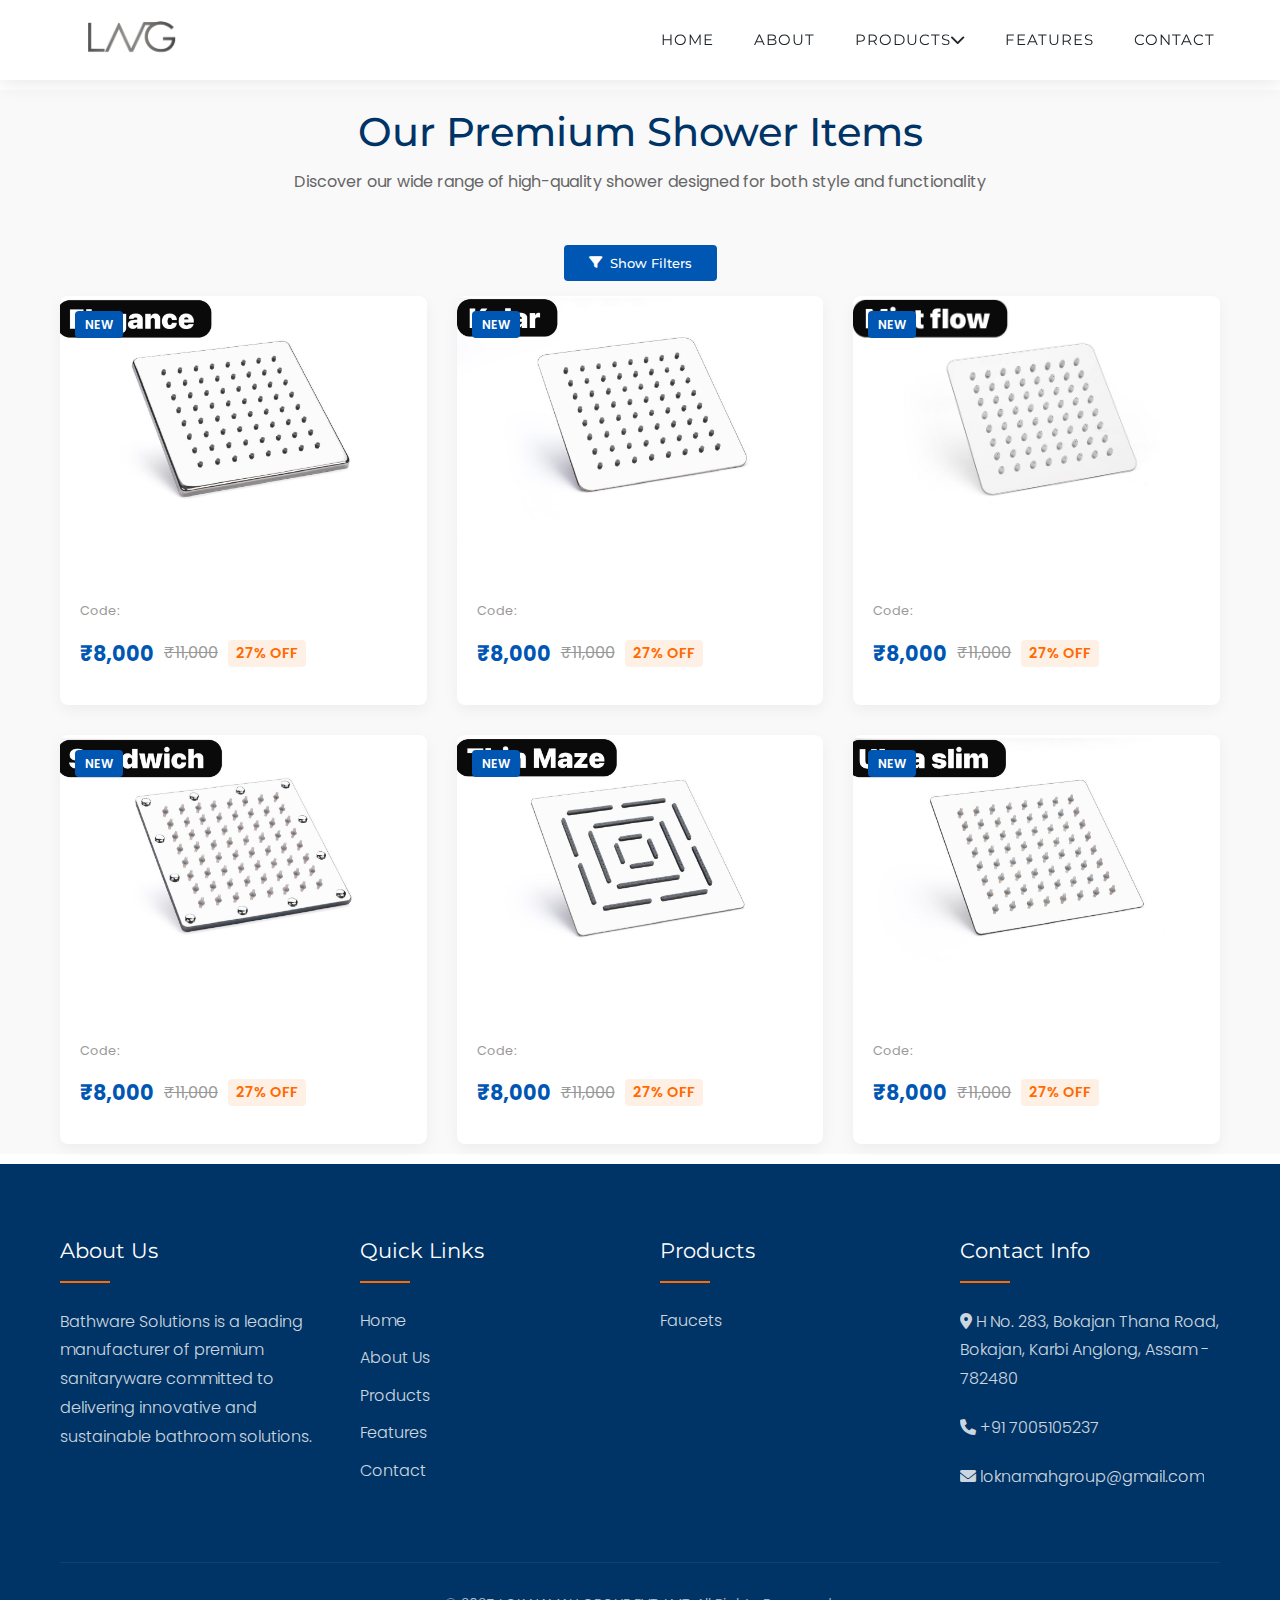
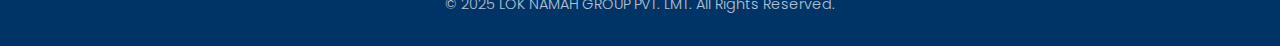
<file: products/shower/shower.html>
<!DOCTYPE html>
<html lang="en">
<head>
    <meta charset="UTF-8">
    <meta name="viewport" content="width=device-width, initial-scale=1.0">
    <title>LNG - Products</title>
    <link rel="stylesheet" href="https://cdnjs.cloudflare.com/ajax/libs/font-awesome/6.0.0-beta3/css/all.min.css">
    <link rel="preconnect" href="https://fonts.googleapis.com">
    <link rel="preconnect" href="https://fonts.gstatic.com" crossorigin>
    <link href="https://fonts.googleapis.com/css2?family=Poppins:wght@300;400;500;600&family=Montserrat:wght@300;400;500;600&display=swap" rel="stylesheet">
    <style>
        /* Global Styles */
        :root {
            --primary-color: #0056b3;
            --secondary-color: #003366;
            --accent-color: #ff6b00;
            --light-color: #f8f9fa;
            --dark-color: #212529;
            --text-color: #333;
            --white: #fff;
            --navbar-height: 80px;
            --section-padding: 10px 0;
        }
        
        * {
            margin: 0;
            padding: 0;
            box-sizing: border-box;
        }
        
        body {
            font-family: 'Poppins', sans-serif;
            line-height: 1.6;
            color: var(--text-color);
            overflow-x: hidden;
            font-weight: 400;
        }
        
        h1, h2, h3, h4, h5, h6 {
            font-family: 'Montserrat', sans-serif;
            font-weight: 500;
        }
        
        a {
            text-decoration: none;
            color: inherit;
        }
        
        ul {
            list-style: none;
        }
        
        .container {
            width: 100%;
            max-width: 1200px;
            margin: 0 auto;
            padding: 0 20px;
        }
        
        /* Header Styles */
        header {
            background-color: var(--white);
            position: fixed;
            width: 100%;
            top: 0;
            z-index: 1000;
            transition: all 0.3s ease;
            height: var(--navbar-height);
            box-shadow: 0 2px 20px rgba(0, 0, 0, 0.1);
        }
        
        .header-container {
            display: flex;
            justify-content: space-between;
            align-items: center;
            height: 100%;
        }
        
        .logo {
            display: flex;
            align-items: center;
        }
        
        .logo img {
            height: 65px;
            transition: all 0.3s ease;
        }
        
        .logo:hover img {
            transform: scale(1.05);
        }
        
        .nav-menu {
            display: flex;
            align-items: center;
            height: 100%;
        }
        
        .nav-menu li {
            position: relative;
            height: 100%;
            display: flex;
            align-items: center;
        }
        
        .nav-menu > li {
            margin-left: 30px;
        }
        
        .nav-menu a {
            font-weight: 400;
            font-size: 0.95rem;
            transition: all 0.3s ease;
            position: relative;
            color: var(--dark-color);
            text-transform: uppercase;
            font-family: 'Montserrat', sans-serif;
            letter-spacing: 1px;
            height: 100%;
            display: flex;
            align-items: center;
            padding: 0 5px;
        }
        
        .nav-menu a:hover {
            color: var(--primary-color);
        }
        
        .nav-menu > li > a::after {
            content: '';
            position: absolute;
            width: 0;
            height: 2px;
            background-color: var(--primary-color);
            bottom: 0;
            left: 0;
            transition: width 0.3s ease;
        }
        
        .nav-menu > li:hover > a::after {
            width: 100%;
        }
        
        /* Dropdown Menu */
        .dropdown {
            position: relative;
        }
        
        .dropdown-menu {
            position: absolute;
            top: 100%;
            left: 0;
            background-color: var(--white);
            width: 220px;
            box-shadow: 0 10px 30px rgba(0, 0, 0, 0.1);
            opacity: 0;
            visibility: hidden;
            transition: all 0.3s ease;
            z-index: 100;
            border-top: 2px solid var(--primary-color);
        }
        
        .dropdown:hover .dropdown-menu {
            opacity: 1;
            visibility: visible;
        }
        
        .dropdown-menu li {
            height: auto;
            padding: 0;
            border-bottom: 1px solid #f0f0f0;
        }
        
        .dropdown-menu a {
            padding: 12px 20px;
            display: block;
            height: auto;
            transition: all 0.2s ease;
            text-transform: none;
            letter-spacing: 0;
            font-family: 'Poppins', sans-serif;
            color: black;
        }
        
        .dropdown-menu a:hover {
            background-color: #f9f9f9;
            padding-left: 25px;
            color: var(--primary-color);
        }
        
        .mobile-menu-btn {
            display: none;
            background: none;
            border: none;
            font-size: 1.5rem;
            cursor: pointer;
            color: var(--white);
            margin-left: auto;
        }
        
        /* Main Content */
        main {
            margin-top: var(--navbar-height);
            min-height: calc(100vh - var(--navbar-height));
            padding: var(--section-padding);
        }
        
        /* Product Section */
        .products-section {
            padding: var(--section-padding);
            background-color: #f9f9f9;
        }
        
        .section-title {
            text-align: center;
            margin-bottom: 50px;
            position: relative;
        }
        
        .section-title h2 {
            font-size: 2.5rem;
            color: var(--secondary-color);
            margin-bottom: 5px;
        }
        
        .section-title p {
            color: #666;
            max-width: 700px;
            margin: 0 auto;
        }
        
        /* Filter Toggle Button */
        .filter-toggle {
            display: flex;
            justify-content: center;
            margin-bottom: 15px;
        }
        
        .toggle-filter-btn {
            padding: 10px 25px;
            background-color: var(--primary-color);
            color: white;
            border: none;
            border-radius: 4px;
            font-family: 'Montserrat', sans-serif;
            font-weight: 500;
            cursor: pointer;
            transition: all 0.3s ease;
            display: flex;
            align-items: center;
            gap: 8px;
        }
        
        .toggle-filter-btn:hover {
            background-color: #004494;
        }
        
        /* Filter Section */
        .filter-section {
            background-color: var(--white);
            padding: 25px;
            border-radius: 8px;
            box-shadow: 0 5px 15px rgba(0, 0, 0, 0.05);
            margin-bottom: 40px;
            display: none; /* Hidden by default */
        }
        
        .filter-section.active {
            display: block;
        }
        
        .filter-row {
            display: flex;
            flex-wrap: wrap;
            gap: 20px;
            margin-bottom: 20px;
        }
        
        .filter-group {
            flex: 1;
            min-width: 200px;
        }
        
        .filter-group label {
            display: block;
            margin-bottom: 8px;
            font-weight: 500;
            color: var(--secondary-color);
        }
        
        .filter-group input,
        .filter-group select {
            width: 100%;
            padding: 10px 15px;
            border: 1px solid #ddd;
            border-radius: 4px;
            font-family: 'Poppins', sans-serif;
            transition: all 0.3s ease;
        }
        
        .filter-group input:focus,
        .filter-group select:focus {
            border-color: var(--primary-color);
            outline: none;
            box-shadow: 0 0 0 3px rgba(0, 86, 179, 0.1);
        }
        
        .price-range {
            display: flex;
            align-items: center;
            gap: 10px;
        }
        
        .price-range span {
            color: #666;
        }
        
        .filter-actions {
            display: flex;
            justify-content: flex-end;
            gap: 15px;
        }
        
        .filter-btn {
            padding: 10px 25px;
            border: none;
            border-radius: 4px;
            font-family: 'Montserrat', sans-serif;
            font-weight: 500;
            cursor: pointer;
            transition: all 0.3s ease;
        }
        
        .apply-filter {
            background-color: var(--primary-color);
            color: white;
        }
        
        .apply-filter:hover {
            background-color: #004494;
        }
        
        .reset-filter {
            background-color: #f0f0f0;
            color: var(--dark-color);
        }
        
        .reset-filter:hover {
            background-color: #e0e0e0;
        }
        
        /* Product Grid */
        .product-grid {
            display: grid;
            grid-template-columns: repeat(auto-fill, minmax(280px, 1fr));
            gap: 30px;
        }
        
        .product-card {
            background-color: var(--white);
            border-radius: 8px;
            overflow: hidden;
            box-shadow: 0 5px 15px rgba(0, 0, 0, 0.05);
            transition: all 0.3s ease;
            position: relative;
        }
        
        .product-card:hover {
            transform: translateY(-5px);
            box-shadow: 0 10px 25px rgba(0, 0, 0, 0.1);
        }
        
        /* Image Slider */
        .product-image-slider {
            position: relative;
            height: 250px;
            overflow: hidden;
        }
        
        .slider-container {
            display: flex;
            height: 100%;
            transition: transform 0.5s ease;
        }
        
        .slider-image {
            min-width: 100%;
            height: 100%;
            object-fit: contain;
        }
        
        .slider-nav {
            position: absolute;
            bottom: 15px;
            left: 0;
            right: 0;
            display: flex;
            justify-content: center;
            gap: 8px;
        }
        
        .slider-dot {
            width: 10px;
            height: 10px;
            border-radius: 50%;
            background-color: rgba(255, 255, 255, 0.5);
            cursor: pointer;
            transition: all 0.3s ease;
        }
        
        .slider-dot.active {
            background-color: var(--white);
            transform: scale(1.2);
        }
        
        .slider-arrow {
            position: absolute;
            top: 50%;
            transform: translateY(-50%);
            width: 40px;
            height: 40px;
            background-color: rgba(0, 0, 0, 0.2);
            color: white;
            border-radius: 50%;
            display: flex;
            align-items: center;
            justify-content: center;
            cursor: pointer;
            opacity: 0;
            transition: all 0.3s ease;
            z-index: 10;
        }
        
        .product-image-slider:hover .slider-arrow {
            opacity: 1;
        }
        
        .slider-arrow.prev {
            left: 15px;
        }
        
        .slider-arrow.next {
            right: 15px;
        }
        
        .slider-arrow:hover {
            background-color: rgba(0, 0, 0, 0.4);
        }
        
        /* Product Badges */
        .product-badges {
            position: absolute;
            top: 15px;
            left: 15px;
            display: flex;
            flex-direction: column;
            gap: 8px;
            z-index: 2;
        }
        
        .product-badge {
            padding: 4px 10px;
            border-radius: 4px;
            font-size: 0.75rem;
            font-weight: 600;
            color: white;
        }
        
        .badge-new {
            background-color: var(--primary-color);
        }
        
        .badge-sale {
            background-color: var(--accent-color);
        }
        
        .badge-popular {
            background-color: #28a745;
        }
        
        /* Product Info */
        .product-info {
            padding: 20px;
        }
        
        .product-category {
            display: inline-block;
            font-size: 0.8rem;
            color: #666;
            margin-bottom: 5px;
        }
        
        .product-name {
            font-size: 1.1rem;
            font-weight: 600;
            margin-bottom: 10px;
            color: var(--dark-color);
            display: -webkit-box;
            -webkit-line-clamp: 2;
            -webkit-box-orient: vertical;
            overflow: hidden;
        }
        
        .product-code {
            font-size: 0.8rem;
            color: #999;
            margin-bottom: 15px;
        }
        
        .product-price {
            display: flex;
            align-items: center;
            flex-wrap: wrap;
            gap: 10px;
            margin-bottom: 15px;
        }
        
        .current-price {
            font-size: 1.3rem;
            font-weight: 700;
            color: var(--primary-color);
        }
        
        .original-price {
            font-size: 1rem;
            color: #999;
            text-decoration: line-through;
        }
        
        .discount {
            font-size: 0.9rem;
            font-weight: 600;
            color: var(--accent-color);
            background-color: rgba(255, 107, 0, 0.1);
            padding: 2px 8px;
            border-radius: 4px;
        }
        
        .product-actions {
            display: flex;
            gap: 10px;
            margin-top: 20px;
        }
        
        .add-to-cart,
        .view-details {
            flex: 1;
            padding: 10px;
            border: none;
            border-radius: 4px;
            font-family: 'Montserrat', sans-serif;
            font-weight: 500;
            cursor: pointer;
            transition: all 0.3s ease;
            display: flex;
            align-items: center;
            justify-content: center;
            gap: 8px;
        }
        
        .add-to-cart {
            background-color: var(--primary-color);
            color: white;
        }
        
        .add-to-cart:hover {
            background-color: #004494;
        }
        
        .view-details {
            background-color: transparent;
            color: var(--dark-color);
            border: 1px solid #ddd;
        }
        
        .view-details:hover {
            border-color: var(--primary-color);
            color: var(--primary-color);
        }
        
        /* No Products Found */
        .no-products {
            grid-column: 1 / -1;
            text-align: center;
            padding: 50px 0;
        }
        
        .no-products i {
            font-size: 3rem;
            color: #ddd;
            margin-bottom: 20px;
        }
        
        .no-products h3 {
            font-size: 1.5rem;
            margin-bottom: 10px;
            color: var(--dark-color);
        }
        
        .no-products p {
            color: #666;
            max-width: 500px;
            margin: 0 auto;
        }
        
        /* Footer */
        footer {
            background-color: var(--secondary-color);
            color: var(--white);
            padding: 70px 0 30px;
        }
        
        .footer-container {
            display: grid;
            grid-template-columns: repeat(auto-fit, minmax(250px, 1fr));
            gap: 40px;
            margin-bottom: 50px;
        }
        
        .footer-col h3 {
            font-size: 1.3rem;
            margin-bottom: 25px;
            position: relative;
            padding-bottom: 15px;
            font-weight: 400;
        }
        
        .footer-col h3::after {
            content: '';
            position: absolute;
            left: 0;
            bottom: 0;
            width: 50px;
            height: 2px;
            background-color: var(--accent-color);
        }
        
        .footer-col p {
            margin-bottom: 20px;
            opacity: 0.8;
            line-height: 1.8;
            font-weight: 300;
        }
        
        .footer-links li {
            margin-bottom: 12px;
        }
        
        .footer-links a {
            opacity: 0.8;
            transition: all 0.3s ease;
            display: inline-block;
            font-weight: 300;
        }
        
        .footer-links a:hover {
            opacity: 1;
            color: var(--accent-color);
            transform: translateX(5px);
        }
        
        .footer-bottom {
            text-align: center;
            padding-top: 30px;
            border-top: 1px solid rgba(255, 255, 255, 0.1);
            font-size: 0.9rem;
            opacity: 0.7;
            font-weight: 300;
        }
        
        /* Back to Top Button */
        .back-to-top {
            position: fixed;
            bottom: 30px;
            right: 30px;
            width: 50px;
            height: 50px;
            background-color: var(--primary-color);
            color: var(--white);
            border-radius: 50%;
            display: flex;
            align-items: center;
            justify-content: center;
            font-size: 1.2rem;
            cursor: pointer;
            opacity: 0;
            visibility: hidden;
            transition: all 0.3s ease;
            z-index: 999;
            box-shadow: 0 5px 15px rgba(0, 0, 0, 0.1);
        }
        
        .back-to-top.active {
            opacity: 1;
            visibility: visible;
        }
        
        .back-to-top:hover {
            background-color: var(--secondary-color);
            transform: translateY(-3px);
        }
        
        /* Responsive Styles */
        @media (max-width: 992px) {
            .product-grid {
                grid-template-columns: repeat(auto-fill, minmax(250px, 1fr));
            }
        }
        
        @media (max-width: 768px) {
            .mobile-menu-btn {
                display: block;
                color: var(--dark-color);
            }
            
            .nav-menu {
                position: fixed;
                top: var(--navbar-height);
                left: -100%;
                width: 100%;
                height: calc(100vh - var(--navbar-height));
                background-color: var(--white);
                flex-direction: column;
                align-items: center;
                padding-top: 40px;
                transition: left 0.3s ease;
                overflow-y: auto;
            }
            
            .nav-menu.active {
                left: 0;
            }
            
            .nav-menu li {
                margin: 15px 0;
                height: auto;
            }
            
            .nav-menu > li {
                margin-left: 0;
            }
            
            .nav-menu a {
                padding: 10px 20px;
            }
            
            .dropdown-menu {
                position: static;
                width: 100%;
                box-shadow: none;
                border-top: none;
                opacity: 1;
                visibility: visible;
                display: none;
                background-color: #f9f9f9;
            }
            
            .dropdown:hover .dropdown-menu {
                display: block;
            }
            
            .filter-row {
                flex-direction: column;
                gap: 15px;
            }
            
            .filter-group {
                min-width: 100%;
            }
            
            .filter-actions {
                justify-content: center;
            }
            
            .product-image-slider {
                height: 200px;
            }
        }
        
        @media (max-width: 576px) {
            :root {
                --navbar-height: 70px;
                --section-padding: 60px 0;
            }
            
            .logo img {
                height: 40px;
            }
            
            .section-title h2 {
                font-size: 2rem;
            }
            
            .product-grid {
                grid-template-columns: 1fr;
            }
            
            .product-actions {
                flex-direction: column;
            }
        }
    </style>
</head>
<body>
    <!-- Header -->
    <header id="header">
        <div class="container header-container">
            <div class="logo-container">
                <a href="../../index.html" class="logo">
                    <img src="../../assets/product-logo.png" alt="Bathware Solutions Logo">
                </a>
            </div>
            
            <button class="mobile-menu-btn" id="mobileMenuBtn">
                <i class="fas fa-bars"></i>
            </button>
            
            <nav>
                <ul class="nav-menu" id="navMenu">
                    <li><a href="../../index.html">Home</a></li>
                    <li class="dropdown">
                        <a href="../../index.html#about">About</a>
                    </li>
                    <li class="dropdown">
                        <a href="#products">Products <i class="fas fa-chevron-down"></i></a>
                        <ul class="dropdown-menu">
                            <li><a href="faucets.html">Faucets</a></li>
                        </ul>
                    </li>
                    <li><a href="#features">Features</a></li>
                    <li><a href="#contact">Contact</a></li>
                </ul>
            </nav>
        </div>
    </header>

    <!-- Main Content -->
    <main>
        <!-- Products Section -->
        <section class="products-section">
            <div class="container">
                <div class="section-title">
                    <h2>Our Premium Shower Items</h2>
                    <p>Discover our wide range of high-quality shower designed for both style and functionality</p>
                </div>
                
                <!-- Filter Toggle Button -->
                <div class="filter-toggle">
                    <button class="toggle-filter-btn" id="toggleFilterBtn">
                        <i class="fas fa-filter"></i> Show Filters
                    </button>
                </div>
                
                <!-- Filter Section -->
                <div class="filter-section" id="filterSection">
                    <div class="filter-row">
                        <div class="filter-group">
                            <label for="search">Search Products</label>
                            <input type="text" id="search" placeholder="Enter product name...">
                        </div>
                        <div class="filter-group">
                            <label for="category">Category</label>
                            <select id="category">
                                <option value="">All Categories</option>
                                <option value="Kitchen">Kitchen</option>
                                <option value="Bathroom">Bathroom</option>
                                <option value="Wall Mounted">Wall Mounted</option>
                                <option value="Sensor">Sensor</option>
                            </select>
                        </div>
                    </div>
                    <div class="filter-row">
                        <div class="filter-group">
                            <label for="priceRange">Price Range</label>
                            <div class="price-range">
                                <input type="range" id="priceRange" min="0" max="10000" step="100" value="10000">
                                <span id="priceValue">Up to ₹10,000</span>
                            </div>
                        </div>
                        <div class="filter-group">
                            <label for="sortBy">Sort By</label>
                            <select id="sortBy">
                                <option value="default">Default</option>
                                <option value="price-low">Price: Low to High</option>
                                <option value="price-high">Price: High to Low</option>
                                <option value="name-asc">Name: A to Z</option>
                                <option value="name-desc">Name: Z to A</option>
                                <option value="discount">Discount: High to Low</option>
                            </select>
                        </div>
                    </div>
                    <div class="filter-actions">
                        <button class="filter-btn reset-filter" id="resetFilter">Reset</button>
                        <button class="filter-btn apply-filter" id="applyFilter">Apply Filters</button>
                    </div>
                </div>
                
                <!-- Product Grid -->
                <div class="product-grid" id="productGrid">
                    <!-- Products will be dynamically inserted here -->
                </div>
            </div>
        </section>
    </main>

    <!-- Footer -->
    <footer>
        <div id="contact" class="container">
            <div class="footer-container">
                <div class="footer-col">
                    <h3>About Us</h3>
                    <p>Bathware Solutions is a leading manufacturer of premium sanitaryware committed to delivering innovative and sustainable bathroom solutions.</p>
                </div>
                <div class="footer-col">
                    <h3>Quick Links</h3>
                    <ul class="footer-links">
                        <li><a href="../../index.html">Home</a></li>
                        <li><a href="../../index.html#about">About Us</a></li>
                        <li><a href="../../index.html#products">Products</a></li>
                        <li><a href="../../index.html#features">Features</a></li>
                        <li><a href="#contact">Contact</a></li>
                    </ul>
                </div>
                <div class="footer-col">
                    <h3>Products</h3>
                    <ul class="footer-links">
                        <li><a href="faucets.html" class="wash-basins-link">Faucets</a></li>
                    </ul>
                </div>
                <div class="footer-col">
                    <h3>Contact Info</h3>
                    <p><i class="fas fa-map-marker-alt"></i> H No. 283, Bokajan Thana Road, Bokajan, Karbi Anglong, Assam - 782480</p>
                    <p><i class="fas fa-phone"></i> +91 7005105237</p>
                    <p><i class="fas fa-envelope"></i> loknamahgroup@gmail.com</p>
                </div>
            </div>
            <div class="footer-bottom">
                <p>&copy; 2025 LOK NAMAH GROUP PVT. LMT. All Rights Reserved.</p>
            </div>
        </div>
    </footer>

    <!-- Back to Top Button -->
    <a href="#header" class="back-to-top" id="backToTop">
        <i class="fas fa-arrow-up"></i>
    </a>

    <!-- JavaScript -->
    <script>
        document.addEventListener('DOMContentLoaded', function() {
            // Mobile Menu Toggle
            const mobileMenuBtn = document.getElementById('mobileMenuBtn');
            const navMenu = document.getElementById('navMenu');
            
            mobileMenuBtn.addEventListener('click', function() {
                navMenu.classList.toggle('active');
                this.innerHTML = navMenu.classList.contains('active') ? 
                    '<i class="fas fa-times"></i>' : '<i class="fas fa-bars"></i>';
            });
            
            // Smooth Scrolling for Navigation Links
            document.querySelectorAll('a[href^="#"]').forEach(anchor => {
                anchor.addEventListener('click', function(e) {
                    if (this.getAttribute('href') === '#') return;
                    
                    e.preventDefault();
                    
                    // Close mobile menu if open
                    if (navMenu.classList.contains('active')) {
                        navMenu.classList.remove('active');
                        mobileMenuBtn.innerHTML = '<i class="fas fa-bars"></i>';
                    }
                    
                    const targetId = this.getAttribute('href');
                    const targetElement = document.querySelector(targetId);
                    
                    if (targetElement) {
                        window.scrollTo({
                            top: targetElement.offsetTop - document.getElementById('header').offsetHeight,
                            behavior: 'smooth'
                        });
                    }
                });
            });
            
            // Show/Hide Back to Top Button
            const backToTopBtn = document.getElementById('backToTop');
            
            window.addEventListener('scroll', function() {
                if (window.pageYOffset > 300) {
                    backToTopBtn.classList.add('active');
                } else {
                    backToTopBtn.classList.remove('active');
                }
                
                // Change header style on scroll
                const header = document.getElementById('header');
                if (window.pageYOffset > 100) {
                    header.style.boxShadow = '0 2px 20px rgba(0, 0, 0, 0.15)';
                } else {
                    header.style.boxShadow = '0 2px 20px rgba(0, 0, 0, 0.1)';
                }
            });
            
            // Dropdown Menu for Mobile
            const dropdowns = document.querySelectorAll('.dropdown > a');
            
            dropdowns.forEach(dropdown => {
                dropdown.addEventListener('click', function(e) {
                    if (window.innerWidth <= 768) {
                        e.preventDefault();
                        const dropdownMenu = this.nextElementSibling;
                        dropdownMenu.style.display = dropdownMenu.style.display === 'block' ? 'none' : 'block';
                    }
                });
            });
            
            // Close dropdown when clicking outside
            document.addEventListener('click', function(e) {
                if (window.innerWidth <= 768) {
                    if (!e.target.matches('.dropdown > a') && !e.target.matches('.dropdown-menu a')) {
                        document.querySelectorAll('.dropdown-menu').forEach(menu => {
                            menu.style.display = 'none';
                        });
                    }
                }
            });

            // Toggle Filter Section
            const toggleFilterBtn = document.getElementById('toggleFilterBtn');
            const filterSection = document.getElementById('filterSection');
            
            toggleFilterBtn.addEventListener('click', function() {
                filterSection.classList.toggle('active');
                if (filterSection.classList.contains('active')) {
                    this.innerHTML = '<i class="fas fa-times"></i> Hide Filters';
                } else {
                    this.innerHTML = '<i class="fas fa-filter"></i> Show Filters';
                }
            });

            // Product Data (JSON format)
     
            const products = [
    { id: 1, name: "", code: "", category: "", images: ["ELEGANCESHOWER.jpeg"], price: 11000, offerPrice: 8000, badge: "new" },
    { id: 2, name: "", code: "", category: "", images: ["KOLARSHOWER.jpeg"], price: 11000, offerPrice: 8000, badge: "new" },
    { id: 3, name: "", code: "", category: "", images: ["MISTFLOWSHOWER.jpeg"], price: 11000, offerPrice: 8000, badge: "new" },
    { id: 4, name: "", code: "", category: "", images: ["SANDWICHSHOWER.jpeg"], price: 11000, offerPrice: 8000, badge: "new" },
    { id: 5, name: "", code: "", category: "", images: ["THINMAZESHOWER.jpeg"], price: 11000, offerPrice: 8000, badge: "new" },
    { id: 6, name: "", code: "", category: "", images: ["ULTRASLIMSHOWER.jpeg"], price: 11000, offerPrice: 8000, badge: "new" }
];

            // DOM Elements
            const productGrid = document.getElementById('productGrid');
            const searchInput = document.getElementById('search');
            const categoryFilter = document.getElementById('category');
            const priceRange = document.getElementById('priceRange');
            const priceValue = document.getElementById('priceValue');
            const sortBy = document.getElementById('sortBy');
            const applyFilter = document.getElementById('applyFilter');
            const resetFilter = document.getElementById('resetFilter');

            // Initialize product display
            displayProducts(products);

            // Price range display
            priceRange.addEventListener('input', function() {
                priceValue.textContent = `Up to ₹${this.value}`;
            });

            // Apply filters
            applyFilter.addEventListener('click', function() {
                filterProducts();
            });

            // Reset filters
            resetFilter.addEventListener('click', function() {
                searchInput.value = '';
                categoryFilter.value = '';
                priceRange.value = 10000;
                priceValue.textContent = 'Up to ₹10,000';
                sortBy.value = 'default';
                displayProducts(products);
            });

            // Filter products function
            function filterProducts() {
                const searchTerm = searchInput.value.toLowerCase();
                const selectedCategory = categoryFilter.value;
                const maxPrice = parseInt(priceRange.value);
                const sortOption = sortBy.value;

                let filteredProducts = products.filter(product => {
                    const matchesSearch = product.name.toLowerCase().includes(searchTerm) || 
                                         product.code.toLowerCase().includes(searchTerm);
                    const matchesCategory = selectedCategory ? product.category === selectedCategory : true;
                    const matchesPrice = product.offerPrice <= maxPrice;

                    return matchesSearch && matchesCategory && matchesPrice;
                });

                // Sort products
                if (sortOption !== 'default') {
                    filteredProducts = sortProducts(filteredProducts, sortOption);
                }

                displayProducts(filteredProducts);
            }

            // Sort products function
            function sortProducts(products, option) {
                return [...products].sort((a, b) => {
                    switch (option) {
                        case 'price-low':
                            return a.offerPrice - b.offerPrice;
                        case 'price-high':
                            return b.offerPrice - a.offerPrice;
                        case 'name-asc':
                            return a.name.localeCompare(b.name);
                        case 'name-desc':
                            return b.name.localeCompare(a.name);
                        case 'discount':
                            const discountA = ((a.price - a.offerPrice) / a.price) * 100;
                            const discountB = ((b.price - b.offerPrice) / b.price) * 100;
                            return discountB - discountA;
                        default:
                            return 0;
                    }
                });
            }

            // Display products function
            function displayProducts(productsToDisplay) {
                productGrid.innerHTML = '';

                if (productsToDisplay.length === 0) {
                    productGrid.innerHTML = `
                        <div class="no-products">
                            <i class="fas fa-search"></i>
                            <h3>No Products Found</h3>
                            <p>Try adjusting your search or filter criteria</p>
                        </div>
                    `;
                    return;
                }

                productsToDisplay.forEach(product => {
                    const discount = Math.round(((product.price - product.offerPrice) / product.price) * 100);
                    
                    const productCard = document.createElement('div');
                    productCard.className = 'product-card';
                    productCard.innerHTML = `
                        <div class="product-image-slider">
                            <div class="slider-container" id="slider-${product.id}">
                                ${product.images.map(img => `<img src="./assets/${img}" alt="${product.name}" class="slider-image">`).join('')}
                            </div>
                            <div class="slider-nav" id="slider-nav-${product.id}">
                                ${product.images.map((_, index) => `<div class="slider-dot ${index === 0 ? 'active' : ''}" data-index="${index}"></div>`).join('')}
                            </div>
                            <div class="slider-arrow prev" onclick="moveSlide(${product.id}, -1)"><i class="fas fa-chevron-left"></i></div>
                            <div class="slider-arrow next" onclick="moveSlide(${product.id}, 1)"><i class="fas fa-chevron-right"></i></div>
                            <div class="product-badges">
                                ${product.badge === 'new' ? '<div class="product-badge badge-new">NEW</div>' : ''}
                                ${product.badge === 'sale' ? '<div class="product-badge badge-sale">SALE</div>' : ''}
                                ${product.badge === 'popular' ? '<div class="product-badge badge-popular">POPULAR</div>' : ''}
                            </div>
                        </div>
                        <div class="product-info">
                            <span class="product-category">${product.category}</span>
                            <h3 class="product-name">${product.name}</h3>
                            <div class="product-code">Code: ${product.code}</div>
                            <div class="product-price">
                                <span class="current-price">₹${product.offerPrice.toLocaleString()}</span>
                                <span class="original-price">₹${product.price.toLocaleString()}</span>
                                <span class="discount">${discount}% OFF</span>
                            </div>
                           
                        </div>
                    `;
                    productGrid.appendChild(productCard);
                });

                // Initialize sliders
                productsToDisplay.forEach(product => {
                    initSlider(product.id, product.images.length);
                });
            }

            // Initialize slider for a product
            function initSlider(productId, imageCount) {
                const slider = document.getElementById(`slider-${productId}`);
                const dots = document.querySelectorAll(`#slider-nav-${productId} .slider-dot`);
                let currentIndex = 0;

                // Update slider position
                function updateSlider() {
                    slider.style.transform = `translateX(-${currentIndex * 100}%)`;
                    
                    // Update dots
                    dots.forEach((dot, index) => {
                        if (index === currentIndex) {
                            dot.classList.add('active');
                        } else {
                            dot.classList.remove('active');
                        }
                    });
                }

                // Dot click event
                dots.forEach(dot => {
                    dot.addEventListener('click', function() {
                        currentIndex = parseInt(this.getAttribute('data-index'));
                        updateSlider();
                    });
                });
            }

            // Global function for slider navigation
            window.moveSlide = function(productId, direction) {
                const slider = document.getElementById(`slider-${productId}`);
                const dots = document.querySelectorAll(`#slider-nav-${productId} .slider-dot`);
                const imageCount = dots.length;
                let currentIndex = parseInt(slider.getAttribute('data-current') || 0);
                
                currentIndex += direction;
                
                if (currentIndex < 0) {
                    currentIndex = imageCount - 1;
                } else if (currentIndex >= imageCount) {
                    currentIndex = 0;
                }
                
                slider.style.transform = `translateX(-${currentIndex * 100}%)`;
                slider.setAttribute('data-current', currentIndex);
                
                // Update dots
                dots.forEach((dot, index) => {
                    if (index === currentIndex) {
                        dot.classList.add('active');
                    } else {
                        dot.classList.remove('active');
                    }
                });
            };
        });
    </script>
</body>
</html>
</file>
